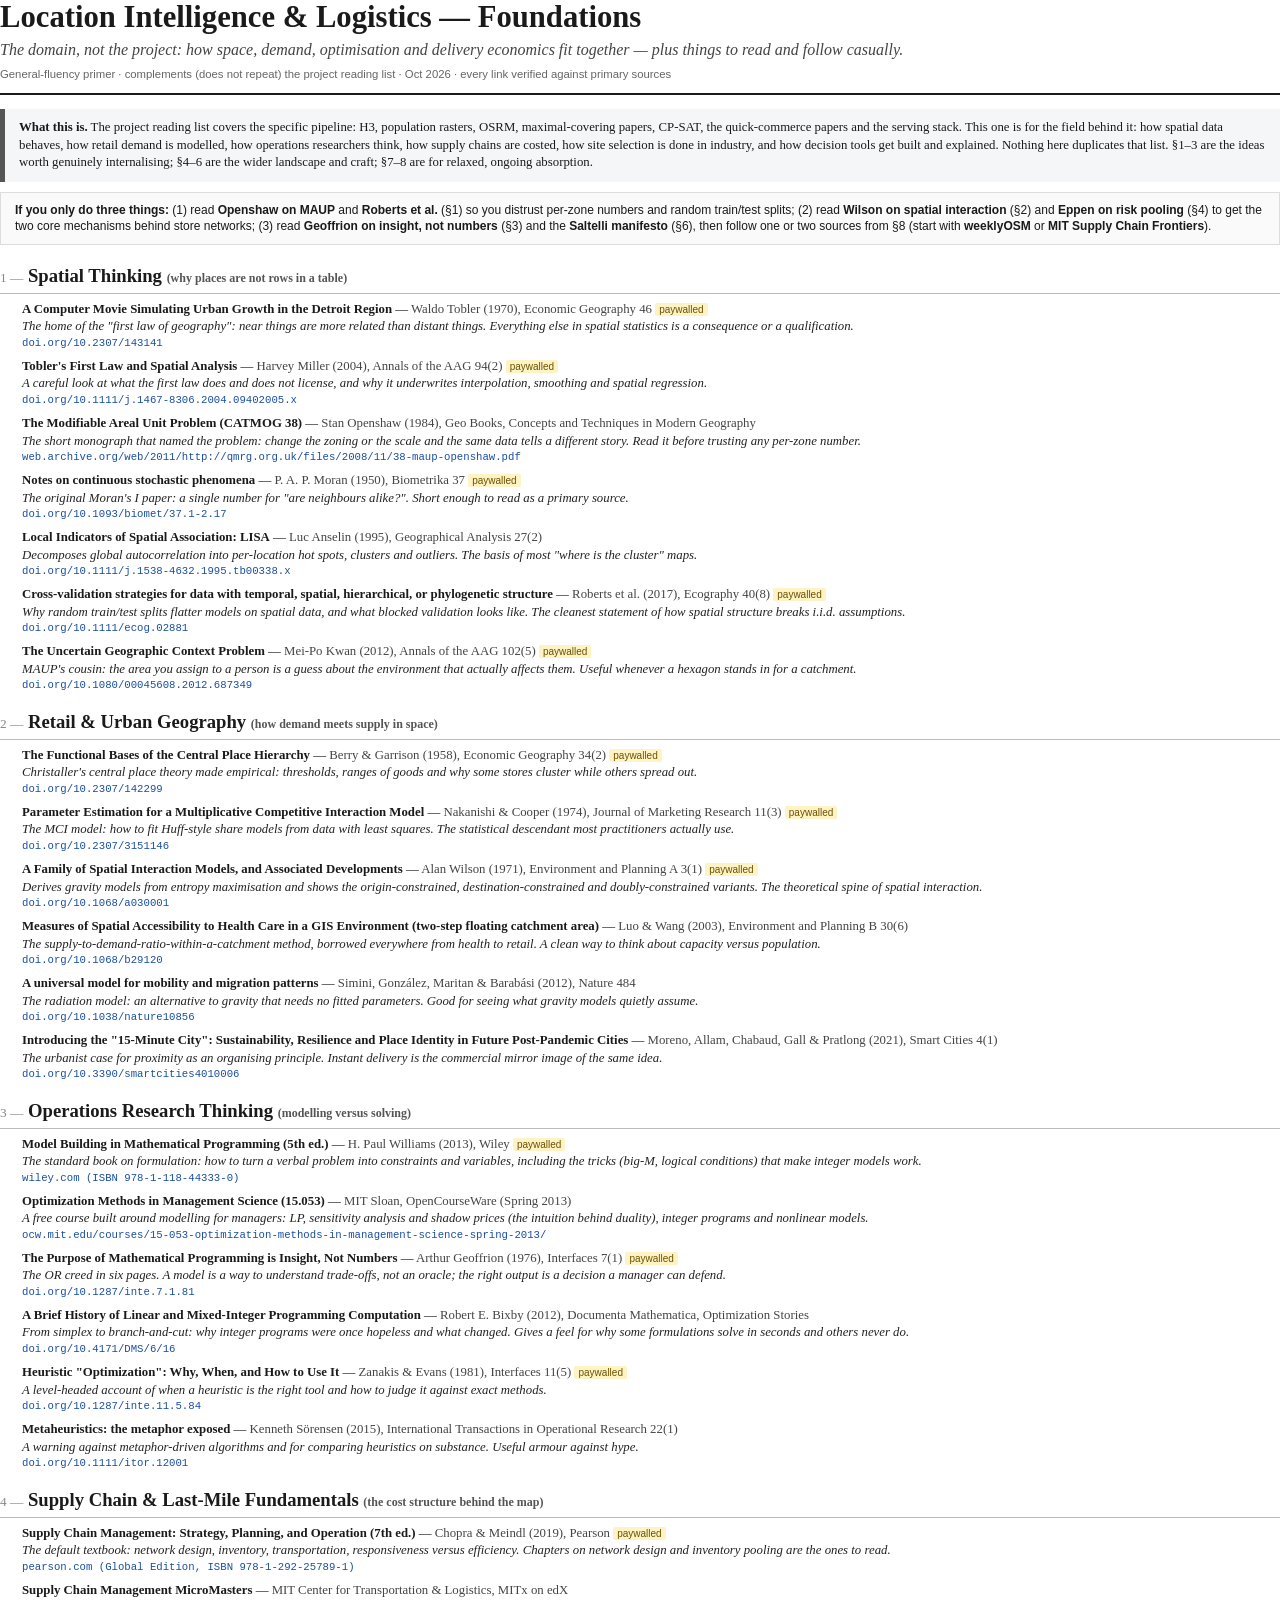
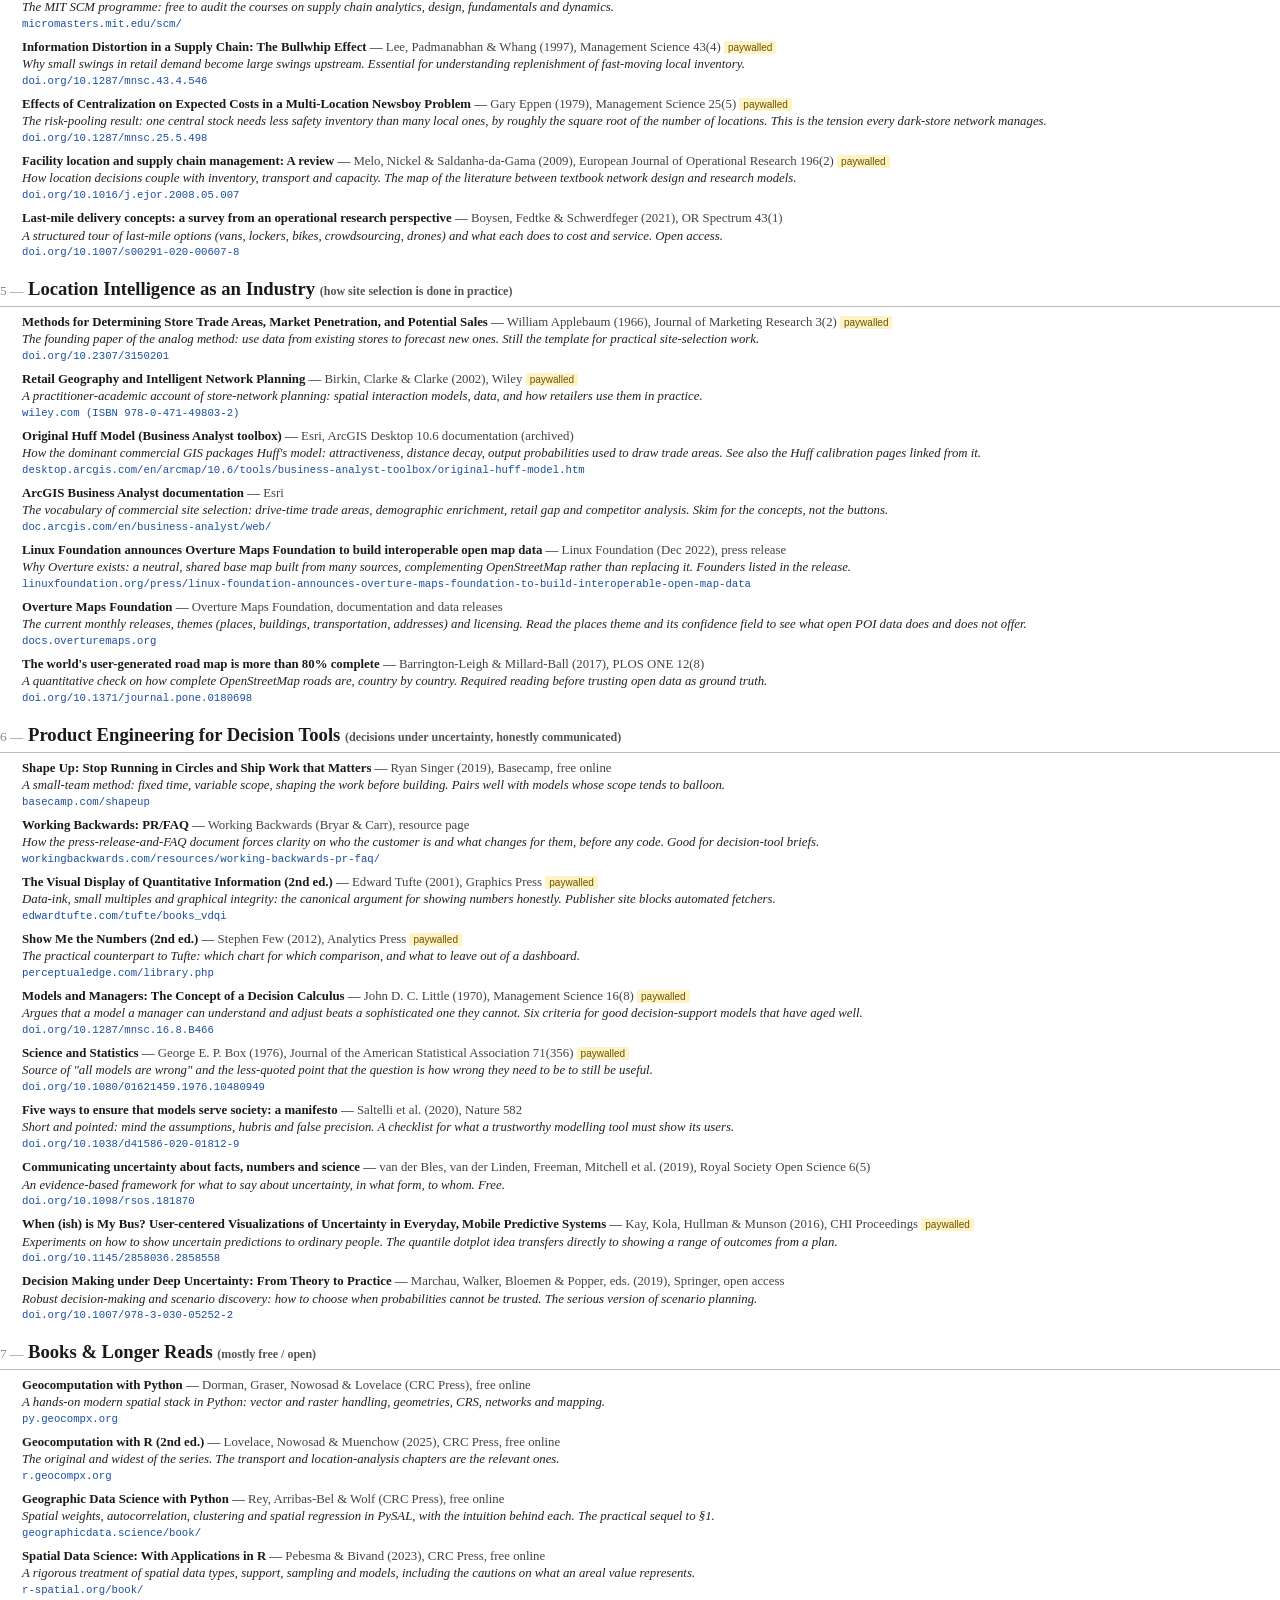
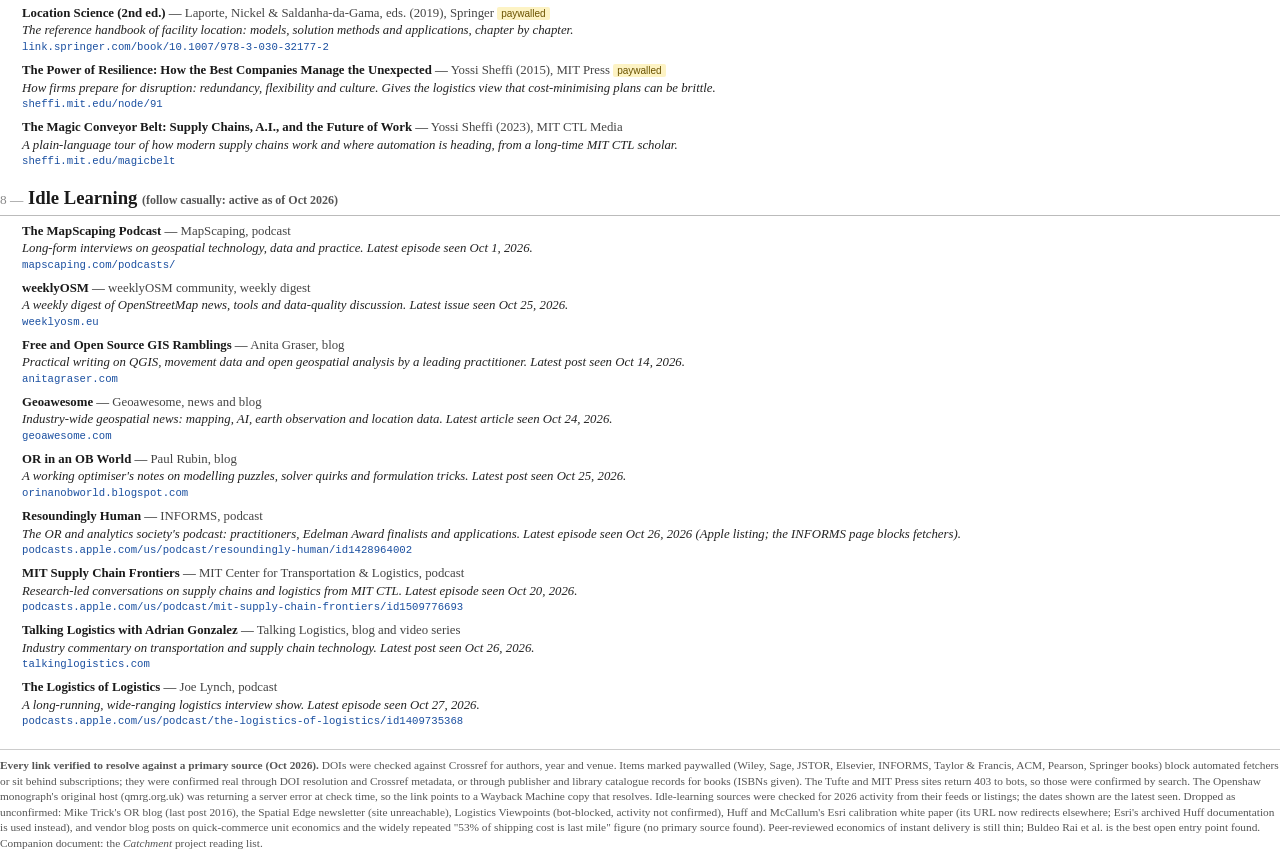
<file: docs/reference/src/foundations_location_intelligence.html>
<!doctype html>
<html lang="en">
<head>
<meta charset="utf-8">
<title>Location Intelligence &amp; Logistics — Foundations</title>
<style>
  @page { size: A4; margin: 14mm 17mm 14mm 17mm; }
  body { font-family: Georgia, "Times New Roman", serif; color: #1a1a1a; font-size: 9.6pt; line-height: 1.38; margin: 0; }
  h1 { font-size: 23pt; margin: 0 0 4px; line-height: 1.15; }
  .subtitle { font-style: italic; color: #444; font-size: 12pt; margin: 0 0 6px; }
  .meta { font-family: -apple-system, Helvetica, Arial, sans-serif; color: #666; font-size: 8.5pt; margin: 0 0 10px; padding-bottom: 10px; border-bottom: 2.5px solid #1a1a1a; }
  .callout { background: #f5f6f8; border-left: 5px solid #555; padding: 10px 14px; margin: 14px 0 10px; }
  .path { font-family: -apple-system, Helvetica, Arial, sans-serif; font-size: 9pt; border: 1px solid #ddd; background: #fafafa; padding: 9px 14px; margin: 0 0 18px; }
  h2 { font-size: 14pt; margin: 16px 0 7px; padding-bottom: 4px; border-bottom: 1px solid #bbb; break-after: avoid; }
  h2 .num { color: #888; font-size: 10pt; font-weight: normal; }
  h2 .gloss { font-size: 9pt; color: #555; }
  .item { margin: 0 0 7px 22px; break-inside: avoid; }
  .item .t { font-weight: bold; }
  .item .by { color: #444; }
  .item .why { font-style: italic; color: #222; display: block; }
  .item .url { font-family: Menlo, Consolas, monospace; font-size: 8pt; color: #1a4fa0; display: block; }
  .tag { font-family: -apple-system, Helvetica, Arial, sans-serif; font-size: 7.5pt; background: #fdf3c4; color: #6b5300; padding: 1px 4px; border-radius: 2px; }
  .notes p { margin: 0 0 8px 22px; }
  .footer { margin-top: 20px; padding-top: 8px; border-top: 1px solid #ccc; font-size: 8.5pt; color: #555; }
</style>
</head>

<body>
<h1>Location Intelligence &amp; Logistics — Foundations</h1>
<p class="subtitle">The domain, not the project: how space, demand, optimisation and delivery economics fit together — plus things to read and follow casually.</p>
<p class="meta">General-fluency primer · complements (does not repeat) the project reading list · Oct 2026 · every link verified against primary sources</p>

<div class="callout"><b>What this is.</b> The project reading list covers the specific pipeline: H3, population rasters, OSRM, maximal-covering papers, CP-SAT, the quick-commerce papers and the serving stack. This one is for the field behind it: how spatial data behaves, how retail demand is modelled, how operations researchers think, how supply chains are costed, how site selection is done in industry, and how decision tools get built and explained. Nothing here duplicates that list. §1–3 are the ideas worth genuinely internalising; §4–6 are the wider landscape and craft; §7–8 are for relaxed, ongoing absorption.</div>
<div class="path"><b>If you only do three things:</b> (1) read <b>Openshaw on MAUP</b> and <b>Roberts et al.</b> (§1) so you distrust per-zone numbers and random train/test splits; (2) read <b>Wilson on spatial interaction</b> (§2) and <b>Eppen on risk pooling</b> (§4) to get the two core mechanisms behind store networks; (3) read <b>Geoffrion on insight, not numbers</b> (§3) and the <b>Saltelli manifesto</b> (§6), then follow one or two sources from §8 (start with <b>weeklyOSM</b> or <b>MIT Supply Chain Frontiers</b>).</div>

<h2><span class="num">1 —</span> Spatial Thinking <span class="gloss">(why places are not rows in a table)</span></h2>
<div class="item">
  <span class="t">A Computer Movie Simulating Urban Growth in the Detroit Region</span> — <span class="by">Waldo Tobler (1970), Economic Geography 46</span> <span class="tag">paywalled</span>
  <span class="why">The home of the "first law of geography": near things are more related than distant things. Everything else in spatial statistics is a consequence or a qualification.</span>
  <span class="url">doi.org/10.2307/143141</span>
</div>
<div class="item">
  <span class="t">Tobler's First Law and Spatial Analysis</span> — <span class="by">Harvey Miller (2004), Annals of the AAG 94(2)</span> <span class="tag">paywalled</span>
  <span class="why">A careful look at what the first law does and does not license, and why it underwrites interpolation, smoothing and spatial regression.</span>
  <span class="url">doi.org/10.1111/j.1467-8306.2004.09402005.x</span>
</div>
<div class="item">
  <span class="t">The Modifiable Areal Unit Problem (CATMOG 38)</span> — <span class="by">Stan Openshaw (1984), Geo Books, Concepts and Techniques in Modern Geography</span>
  <span class="why">The short monograph that named the problem: change the zoning or the scale and the same data tells a different story. Read it before trusting any per-zone number.</span>
  <span class="url">web.archive.org/web/2011/http://qmrg.org.uk/files/2008/11/38-maup-openshaw.pdf</span>
</div>
<div class="item">
  <span class="t">Notes on continuous stochastic phenomena</span> — <span class="by">P. A. P. Moran (1950), Biometrika 37</span> <span class="tag">paywalled</span>
  <span class="why">The original Moran's I paper: a single number for "are neighbours alike?". Short enough to read as a primary source.</span>
  <span class="url">doi.org/10.1093/biomet/37.1-2.17</span>
</div>
<div class="item">
  <span class="t">Local Indicators of Spatial Association: LISA</span> — <span class="by">Luc Anselin (1995), Geographical Analysis 27(2)</span>
  <span class="why">Decomposes global autocorrelation into per-location hot spots, clusters and outliers. The basis of most "where is the cluster" maps.</span>
  <span class="url">doi.org/10.1111/j.1538-4632.1995.tb00338.x</span>
</div>
<div class="item">
  <span class="t">Cross-validation strategies for data with temporal, spatial, hierarchical, or phylogenetic structure</span> — <span class="by">Roberts et al. (2017), Ecography 40(8)</span> <span class="tag">paywalled</span>
  <span class="why">Why random train/test splits flatter models on spatial data, and what blocked validation looks like. The cleanest statement of how spatial structure breaks i.i.d. assumptions.</span>
  <span class="url">doi.org/10.1111/ecog.02881</span>
</div>
<div class="item">
  <span class="t">The Uncertain Geographic Context Problem</span> — <span class="by">Mei-Po Kwan (2012), Annals of the AAG 102(5)</span> <span class="tag">paywalled</span>
  <span class="why">MAUP's cousin: the area you assign to a person is a guess about the environment that actually affects them. Useful whenever a hexagon stands in for a catchment.</span>
  <span class="url">doi.org/10.1080/00045608.2012.687349</span>
</div>
<h2><span class="num">2 —</span> Retail &amp; Urban Geography <span class="gloss">(how demand meets supply in space)</span></h2>
<div class="item">
  <span class="t">The Functional Bases of the Central Place Hierarchy</span> — <span class="by">Berry &amp; Garrison (1958), Economic Geography 34(2)</span> <span class="tag">paywalled</span>
  <span class="why">Christaller's central place theory made empirical: thresholds, ranges of goods and why some stores cluster while others spread out.</span>
  <span class="url">doi.org/10.2307/142299</span>
</div>
<div class="item">
  <span class="t">Parameter Estimation for a Multiplicative Competitive Interaction Model</span> — <span class="by">Nakanishi &amp; Cooper (1974), Journal of Marketing Research 11(3)</span> <span class="tag">paywalled</span>
  <span class="why">The MCI model: how to fit Huff-style share models from data with least squares. The statistical descendant most practitioners actually use.</span>
  <span class="url">doi.org/10.2307/3151146</span>
</div>
<div class="item">
  <span class="t">A Family of Spatial Interaction Models, and Associated Developments</span> — <span class="by">Alan Wilson (1971), Environment and Planning A 3(1)</span> <span class="tag">paywalled</span>
  <span class="why">Derives gravity models from entropy maximisation and shows the origin-constrained, destination-constrained and doubly-constrained variants. The theoretical spine of spatial interaction.</span>
  <span class="url">doi.org/10.1068/a030001</span>
</div>
<div class="item">
  <span class="t">Measures of Spatial Accessibility to Health Care in a GIS Environment (two-step floating catchment area)</span> — <span class="by">Luo &amp; Wang (2003), Environment and Planning B 30(6)</span>
  <span class="why">The supply-to-demand-ratio-within-a-catchment method, borrowed everywhere from health to retail. A clean way to think about capacity versus population.</span>
  <span class="url">doi.org/10.1068/b29120</span>
</div>
<div class="item">
  <span class="t">A universal model for mobility and migration patterns</span> — <span class="by">Simini, González, Maritan &amp; Barabási (2012), Nature 484</span>
  <span class="why">The radiation model: an alternative to gravity that needs no fitted parameters. Good for seeing what gravity models quietly assume.</span>
  <span class="url">doi.org/10.1038/nature10856</span>
</div>
<div class="item">
  <span class="t">Introducing the "15-Minute City": Sustainability, Resilience and Place Identity in Future Post-Pandemic Cities</span> — <span class="by">Moreno, Allam, Chabaud, Gall &amp; Pratlong (2021), Smart Cities 4(1)</span>
  <span class="why">The urbanist case for proximity as an organising principle. Instant delivery is the commercial mirror image of the same idea.</span>
  <span class="url">doi.org/10.3390/smartcities4010006</span>
</div>
<h2><span class="num">3 —</span> Operations Research Thinking <span class="gloss">(modelling versus solving)</span></h2>
<div class="item">
  <span class="t">Model Building in Mathematical Programming (5th ed.)</span> — <span class="by">H. Paul Williams (2013), Wiley</span> <span class="tag">paywalled</span>
  <span class="why">The standard book on formulation: how to turn a verbal problem into constraints and variables, including the tricks (big-M, logical conditions) that make integer models work.</span>
  <span class="url">wiley.com (ISBN 978-1-118-44333-0)</span>
</div>
<div class="item">
  <span class="t">Optimization Methods in Management Science (15.053)</span> — <span class="by">MIT Sloan, OpenCourseWare (Spring 2013)</span>
  <span class="why">A free course built around modelling for managers: LP, sensitivity analysis and shadow prices (the intuition behind duality), integer programs and nonlinear models.</span>
  <span class="url">ocw.mit.edu/courses/15-053-optimization-methods-in-management-science-spring-2013/</span>
</div>
<div class="item">
  <span class="t">The Purpose of Mathematical Programming is Insight, Not Numbers</span> — <span class="by">Arthur Geoffrion (1976), Interfaces 7(1)</span> <span class="tag">paywalled</span>
  <span class="why">The OR creed in six pages. A model is a way to understand trade-offs, not an oracle; the right output is a decision a manager can defend.</span>
  <span class="url">doi.org/10.1287/inte.7.1.81</span>
</div>
<div class="item">
  <span class="t">A Brief History of Linear and Mixed-Integer Programming Computation</span> — <span class="by">Robert E. Bixby (2012), Documenta Mathematica, Optimization Stories</span>
  <span class="why">From simplex to branch-and-cut: why integer programs were once hopeless and what changed. Gives a feel for why some formulations solve in seconds and others never do.</span>
  <span class="url">doi.org/10.4171/DMS/6/16</span>
</div>
<div class="item">
  <span class="t">Heuristic "Optimization": Why, When, and How to Use It</span> — <span class="by">Zanakis &amp; Evans (1981), Interfaces 11(5)</span> <span class="tag">paywalled</span>
  <span class="why">A level-headed account of when a heuristic is the right tool and how to judge it against exact methods.</span>
  <span class="url">doi.org/10.1287/inte.11.5.84</span>
</div>
<div class="item">
  <span class="t">Metaheuristics: the metaphor exposed</span> — <span class="by">Kenneth Sörensen (2015), International Transactions in Operational Research 22(1)</span>
  <span class="why">A warning against metaphor-driven algorithms and for comparing heuristics on substance. Useful armour against hype.</span>
  <span class="url">doi.org/10.1111/itor.12001</span>
</div>
<h2><span class="num">4 —</span> Supply Chain &amp; Last-Mile Fundamentals <span class="gloss">(the cost structure behind the map)</span></h2>
<div class="item">
  <span class="t">Supply Chain Management: Strategy, Planning, and Operation (7th ed.)</span> — <span class="by">Chopra &amp; Meindl (2019), Pearson</span> <span class="tag">paywalled</span>
  <span class="why">The default textbook: network design, inventory, transportation, responsiveness versus efficiency. Chapters on network design and inventory pooling are the ones to read.</span>
  <span class="url">pearson.com (Global Edition, ISBN 978-1-292-25789-1)</span>
</div>
<div class="item">
  <span class="t">Supply Chain Management MicroMasters</span> — <span class="by">MIT Center for Transportation &amp; Logistics, MITx on edX</span>
  <span class="why">The MIT SCM programme: free to audit the courses on supply chain analytics, design, fundamentals and dynamics.</span>
  <span class="url">micromasters.mit.edu/scm/</span>
</div>
<div class="item">
  <span class="t">Information Distortion in a Supply Chain: The Bullwhip Effect</span> — <span class="by">Lee, Padmanabhan &amp; Whang (1997), Management Science 43(4)</span> <span class="tag">paywalled</span>
  <span class="why">Why small swings in retail demand become large swings upstream. Essential for understanding replenishment of fast-moving local inventory.</span>
  <span class="url">doi.org/10.1287/mnsc.43.4.546</span>
</div>
<div class="item">
  <span class="t">Effects of Centralization on Expected Costs in a Multi-Location Newsboy Problem</span> — <span class="by">Gary Eppen (1979), Management Science 25(5)</span> <span class="tag">paywalled</span>
  <span class="why">The risk-pooling result: one central stock needs less safety inventory than many local ones, by roughly the square root of the number of locations. This is the tension every dark-store network manages.</span>
  <span class="url">doi.org/10.1287/mnsc.25.5.498</span>
</div>
<div class="item">
  <span class="t">Facility location and supply chain management: A review</span> — <span class="by">Melo, Nickel &amp; Saldanha-da-Gama (2009), European Journal of Operational Research 196(2)</span> <span class="tag">paywalled</span>
  <span class="why">How location decisions couple with inventory, transport and capacity. The map of the literature between textbook network design and research models.</span>
  <span class="url">doi.org/10.1016/j.ejor.2008.05.007</span>
</div>
<div class="item">
  <span class="t">Last-mile delivery concepts: a survey from an operational research perspective</span> — <span class="by">Boysen, Fedtke &amp; Schwerdfeger (2021), OR Spectrum 43(1)</span>
  <span class="why">A structured tour of last-mile options (vans, lockers, bikes, crowdsourcing, drones) and what each does to cost and service. Open access.</span>
  <span class="url">doi.org/10.1007/s00291-020-00607-8</span>
</div>
<h2><span class="num">5 —</span> Location Intelligence as an Industry <span class="gloss">(how site selection is done in practice)</span></h2>
<div class="item">
  <span class="t">Methods for Determining Store Trade Areas, Market Penetration, and Potential Sales</span> — <span class="by">William Applebaum (1966), Journal of Marketing Research 3(2)</span> <span class="tag">paywalled</span>
  <span class="why">The founding paper of the analog method: use data from existing stores to forecast new ones. Still the template for practical site-selection work.</span>
  <span class="url">doi.org/10.2307/3150201</span>
</div>
<div class="item">
  <span class="t">Retail Geography and Intelligent Network Planning</span> — <span class="by">Birkin, Clarke &amp; Clarke (2002), Wiley</span> <span class="tag">paywalled</span>
  <span class="why">A practitioner-academic account of store-network planning: spatial interaction models, data, and how retailers use them in practice.</span>
  <span class="url">wiley.com (ISBN 978-0-471-49803-2)</span>
</div>
<div class="item">
  <span class="t">Original Huff Model (Business Analyst toolbox)</span> — <span class="by">Esri, ArcGIS Desktop 10.6 documentation (archived)</span>
  <span class="why">How the dominant commercial GIS packages Huff's model: attractiveness, distance decay, output probabilities used to draw trade areas. See also the Huff calibration pages linked from it.</span>
  <span class="url">desktop.arcgis.com/en/arcmap/10.6/tools/business-analyst-toolbox/original-huff-model.htm</span>
</div>
<div class="item">
  <span class="t">ArcGIS Business Analyst documentation</span> — <span class="by">Esri</span>
  <span class="why">The vocabulary of commercial site selection: drive-time trade areas, demographic enrichment, retail gap and competitor analysis. Skim for the concepts, not the buttons.</span>
  <span class="url">doc.arcgis.com/en/business-analyst/web/</span>
</div>
<div class="item">
  <span class="t">Linux Foundation announces Overture Maps Foundation to build interoperable open map data</span> — <span class="by">Linux Foundation (Dec 2022), press release</span>
  <span class="why">Why Overture exists: a neutral, shared base map built from many sources, complementing OpenStreetMap rather than replacing it. Founders listed in the release.</span>
  <span class="url">linuxfoundation.org/press/linux-foundation-announces-overture-maps-foundation-to-build-interoperable-open-map-data</span>
</div>
<div class="item">
  <span class="t">Overture Maps Foundation</span> — <span class="by">Overture Maps Foundation, documentation and data releases</span>
  <span class="why">The current monthly releases, themes (places, buildings, transportation, addresses) and licensing. Read the places theme and its confidence field to see what open POI data does and does not offer.</span>
  <span class="url">docs.overturemaps.org</span>
</div>
<div class="item">
  <span class="t">The world's user-generated road map is more than 80% complete</span> — <span class="by">Barrington-Leigh &amp; Millard-Ball (2017), PLOS ONE 12(8)</span>
  <span class="why">A quantitative check on how complete OpenStreetMap roads are, country by country. Required reading before trusting open data as ground truth.</span>
  <span class="url">doi.org/10.1371/journal.pone.0180698</span>
</div>
<h2><span class="num">6 —</span> Product Engineering for Decision Tools <span class="gloss">(decisions under uncertainty, honestly communicated)</span></h2>
<div class="item">
  <span class="t">Shape Up: Stop Running in Circles and Ship Work that Matters</span> — <span class="by">Ryan Singer (2019), Basecamp, free online</span>
  <span class="why">A small-team method: fixed time, variable scope, shaping the work before building. Pairs well with models whose scope tends to balloon.</span>
  <span class="url">basecamp.com/shapeup</span>
</div>
<div class="item">
  <span class="t">Working Backwards: PR/FAQ</span> — <span class="by">Working Backwards (Bryar &amp; Carr), resource page</span>
  <span class="why">How the press-release-and-FAQ document forces clarity on who the customer is and what changes for them, before any code. Good for decision-tool briefs.</span>
  <span class="url">workingbackwards.com/resources/working-backwards-pr-faq/</span>
</div>
<div class="item">
  <span class="t">The Visual Display of Quantitative Information (2nd ed.)</span> — <span class="by">Edward Tufte (2001), Graphics Press</span> <span class="tag">paywalled</span>
  <span class="why">Data-ink, small multiples and graphical integrity: the canonical argument for showing numbers honestly. Publisher site blocks automated fetchers.</span>
  <span class="url">edwardtufte.com/tufte/books_vdqi</span>
</div>
<div class="item">
  <span class="t">Show Me the Numbers (2nd ed.)</span> — <span class="by">Stephen Few (2012), Analytics Press</span> <span class="tag">paywalled</span>
  <span class="why">The practical counterpart to Tufte: which chart for which comparison, and what to leave out of a dashboard.</span>
  <span class="url">perceptualedge.com/library.php</span>
</div>
<div class="item">
  <span class="t">Models and Managers: The Concept of a Decision Calculus</span> — <span class="by">John D. C. Little (1970), Management Science 16(8)</span> <span class="tag">paywalled</span>
  <span class="why">Argues that a model a manager can understand and adjust beats a sophisticated one they cannot. Six criteria for good decision-support models that have aged well.</span>
  <span class="url">doi.org/10.1287/mnsc.16.8.B466</span>
</div>
<div class="item">
  <span class="t">Science and Statistics</span> — <span class="by">George E. P. Box (1976), Journal of the American Statistical Association 71(356)</span> <span class="tag">paywalled</span>
  <span class="why">Source of "all models are wrong" and the less-quoted point that the question is how wrong they need to be to still be useful.</span>
  <span class="url">doi.org/10.1080/01621459.1976.10480949</span>
</div>
<div class="item">
  <span class="t">Five ways to ensure that models serve society: a manifesto</span> — <span class="by">Saltelli et al. (2020), Nature 582</span>
  <span class="why">Short and pointed: mind the assumptions, hubris and false precision. A checklist for what a trustworthy modelling tool must show its users.</span>
  <span class="url">doi.org/10.1038/d41586-020-01812-9</span>
</div>
<div class="item">
  <span class="t">Communicating uncertainty about facts, numbers and science</span> — <span class="by">van der Bles, van der Linden, Freeman, Mitchell et al. (2019), Royal Society Open Science 6(5)</span>
  <span class="why">An evidence-based framework for what to say about uncertainty, in what form, to whom. Free.</span>
  <span class="url">doi.org/10.1098/rsos.181870</span>
</div>
<div class="item">
  <span class="t">When (ish) is My Bus? User-centered Visualizations of Uncertainty in Everyday, Mobile Predictive Systems</span> — <span class="by">Kay, Kola, Hullman &amp; Munson (2016), CHI Proceedings</span> <span class="tag">paywalled</span>
  <span class="why">Experiments on how to show uncertain predictions to ordinary people. The quantile dotplot idea transfers directly to showing a range of outcomes from a plan.</span>
  <span class="url">doi.org/10.1145/2858036.2858558</span>
</div>
<div class="item">
  <span class="t">Decision Making under Deep Uncertainty: From Theory to Practice</span> — <span class="by">Marchau, Walker, Bloemen &amp; Popper, eds. (2019), Springer, open access</span>
  <span class="why">Robust decision-making and scenario discovery: how to choose when probabilities cannot be trusted. The serious version of scenario planning.</span>
  <span class="url">doi.org/10.1007/978-3-030-05252-2</span>
</div>
<h2><span class="num">7 —</span> Books &amp; Longer Reads <span class="gloss">(mostly free / open)</span></h2>
<div class="item">
  <span class="t">Geocomputation with Python</span> — <span class="by">Dorman, Graser, Nowosad &amp; Lovelace (CRC Press), free online</span>
  <span class="why">A hands-on modern spatial stack in Python: vector and raster handling, geometries, CRS, networks and mapping.</span>
  <span class="url">py.geocompx.org</span>
</div>
<div class="item">
  <span class="t">Geocomputation with R (2nd ed.)</span> — <span class="by">Lovelace, Nowosad &amp; Muenchow (2025), CRC Press, free online</span>
  <span class="why">The original and widest of the series. The transport and location-analysis chapters are the relevant ones.</span>
  <span class="url">r.geocompx.org</span>
</div>
<div class="item">
  <span class="t">Geographic Data Science with Python</span> — <span class="by">Rey, Arribas-Bel &amp; Wolf (CRC Press), free online</span>
  <span class="why">Spatial weights, autocorrelation, clustering and spatial regression in PySAL, with the intuition behind each. The practical sequel to §1.</span>
  <span class="url">geographicdata.science/book/</span>
</div>
<div class="item">
  <span class="t">Spatial Data Science: With Applications in R</span> — <span class="by">Pebesma &amp; Bivand (2023), CRC Press, free online</span>
  <span class="why">A rigorous treatment of spatial data types, support, sampling and models, including the cautions on what an areal value represents.</span>
  <span class="url">r-spatial.org/book/</span>
</div>
<div class="item">
  <span class="t">Location Science (2nd ed.)</span> — <span class="by">Laporte, Nickel &amp; Saldanha-da-Gama, eds. (2019), Springer</span> <span class="tag">paywalled</span>
  <span class="why">The reference handbook of facility location: models, solution methods and applications, chapter by chapter.</span>
  <span class="url">link.springer.com/book/10.1007/978-3-030-32177-2</span>
</div>
<div class="item">
  <span class="t">The Power of Resilience: How the Best Companies Manage the Unexpected</span> — <span class="by">Yossi Sheffi (2015), MIT Press</span> <span class="tag">paywalled</span>
  <span class="why">How firms prepare for disruption: redundancy, flexibility and culture. Gives the logistics view that cost-minimising plans can be brittle.</span>
  <span class="url">sheffi.mit.edu/node/91</span>
</div>
<div class="item">
  <span class="t">The Magic Conveyor Belt: Supply Chains, A.I., and the Future of Work</span> — <span class="by">Yossi Sheffi (2023), MIT CTL Media</span>
  <span class="why">A plain-language tour of how modern supply chains work and where automation is heading, from a long-time MIT CTL scholar.</span>
  <span class="url">sheffi.mit.edu/magicbelt</span>
</div>
<h2><span class="num">8 —</span> Idle Learning <span class="gloss">(follow casually: active as of Oct 2026)</span></h2>
<div class="item">
  <span class="t">The MapScaping Podcast</span> — <span class="by">MapScaping, podcast</span>
  <span class="why">Long-form interviews on geospatial technology, data and practice. Latest episode seen Oct 1, 2026.</span>
  <span class="url">mapscaping.com/podcasts/</span>
</div>
<div class="item">
  <span class="t">weeklyOSM</span> — <span class="by">weeklyOSM community, weekly digest</span>
  <span class="why">A weekly digest of OpenStreetMap news, tools and data-quality discussion. Latest issue seen Oct 25, 2026.</span>
  <span class="url">weeklyosm.eu</span>
</div>
<div class="item">
  <span class="t">Free and Open Source GIS Ramblings</span> — <span class="by">Anita Graser, blog</span>
  <span class="why">Practical writing on QGIS, movement data and open geospatial analysis by a leading practitioner. Latest post seen Oct 14, 2026.</span>
  <span class="url">anitagraser.com</span>
</div>
<div class="item">
  <span class="t">Geoawesome</span> — <span class="by">Geoawesome, news and blog</span>
  <span class="why">Industry-wide geospatial news: mapping, AI, earth observation and location data. Latest article seen Oct 24, 2026.</span>
  <span class="url">geoawesome.com</span>
</div>
<div class="item">
  <span class="t">OR in an OB World</span> — <span class="by">Paul Rubin, blog</span>
  <span class="why">A working optimiser's notes on modelling puzzles, solver quirks and formulation tricks. Latest post seen Oct 25, 2026.</span>
  <span class="url">orinanobworld.blogspot.com</span>
</div>
<div class="item">
  <span class="t">Resoundingly Human</span> — <span class="by">INFORMS, podcast</span>
  <span class="why">The OR and analytics society's podcast: practitioners, Edelman Award finalists and applications. Latest episode seen Oct 26, 2026 (Apple listing; the INFORMS page blocks fetchers).</span>
  <span class="url">podcasts.apple.com/us/podcast/resoundingly-human/id1428964002</span>
</div>
<div class="item">
  <span class="t">MIT Supply Chain Frontiers</span> — <span class="by">MIT Center for Transportation &amp; Logistics, podcast</span>
  <span class="why">Research-led conversations on supply chains and logistics from MIT CTL. Latest episode seen Oct 20, 2026.</span>
  <span class="url">podcasts.apple.com/us/podcast/mit-supply-chain-frontiers/id1509776693</span>
</div>
<div class="item">
  <span class="t">Talking Logistics with Adrian Gonzalez</span> — <span class="by">Talking Logistics, blog and video series</span>
  <span class="why">Industry commentary on transportation and supply chain technology. Latest post seen Oct 26, 2026.</span>
  <span class="url">talkinglogistics.com</span>
</div>
<div class="item">
  <span class="t">The Logistics of Logistics</span> — <span class="by">Joe Lynch, podcast</span>
  <span class="why">A long-running, wide-ranging logistics interview show. Latest episode seen Oct 27, 2026.</span>
  <span class="url">podcasts.apple.com/us/podcast/the-logistics-of-logistics/id1409735368</span>
</div>
<p class="footer"><b>Every link verified to resolve against a primary source (Oct 2026).</b> DOIs were checked against Crossref for authors, year and venue. Items marked paywalled (Wiley, Sage, JSTOR, Elsevier, INFORMS, Taylor &amp; Francis, ACM, Pearson, Springer books) block automated fetchers or sit behind subscriptions; they were confirmed real through DOI resolution and Crossref metadata, or through publisher and library catalogue records for books (ISBNs given). The Tufte and MIT Press sites return 403 to bots, so those were confirmed by search. The Openshaw monograph&#39;s original host (qmrg.org.uk) was returning a server error at check time, so the link points to a Wayback Machine copy that resolves. Idle-learning sources were checked for 2026 activity from their feeds or listings; the dates shown are the latest seen. Dropped as unconfirmed: Mike Trick&#39;s OR blog (last post 2016), the Spatial Edge newsletter (site unreachable), Logistics Viewpoints (bot-blocked, activity not confirmed), Huff and McCallum&#39;s Esri calibration white paper (its URL now redirects elsewhere; Esri&#39;s archived Huff documentation is used instead), and vendor blog posts on quick-commerce unit economics and the widely repeated &quot;53% of shipping cost is last mile&quot; figure (no primary source found). Peer-reviewed economics of instant delivery is still thin; Buldeo Rai et al. is the best open entry point found. Companion document: the <i>Catchment</i> project reading list.</p>
</body>
</html>
</file>
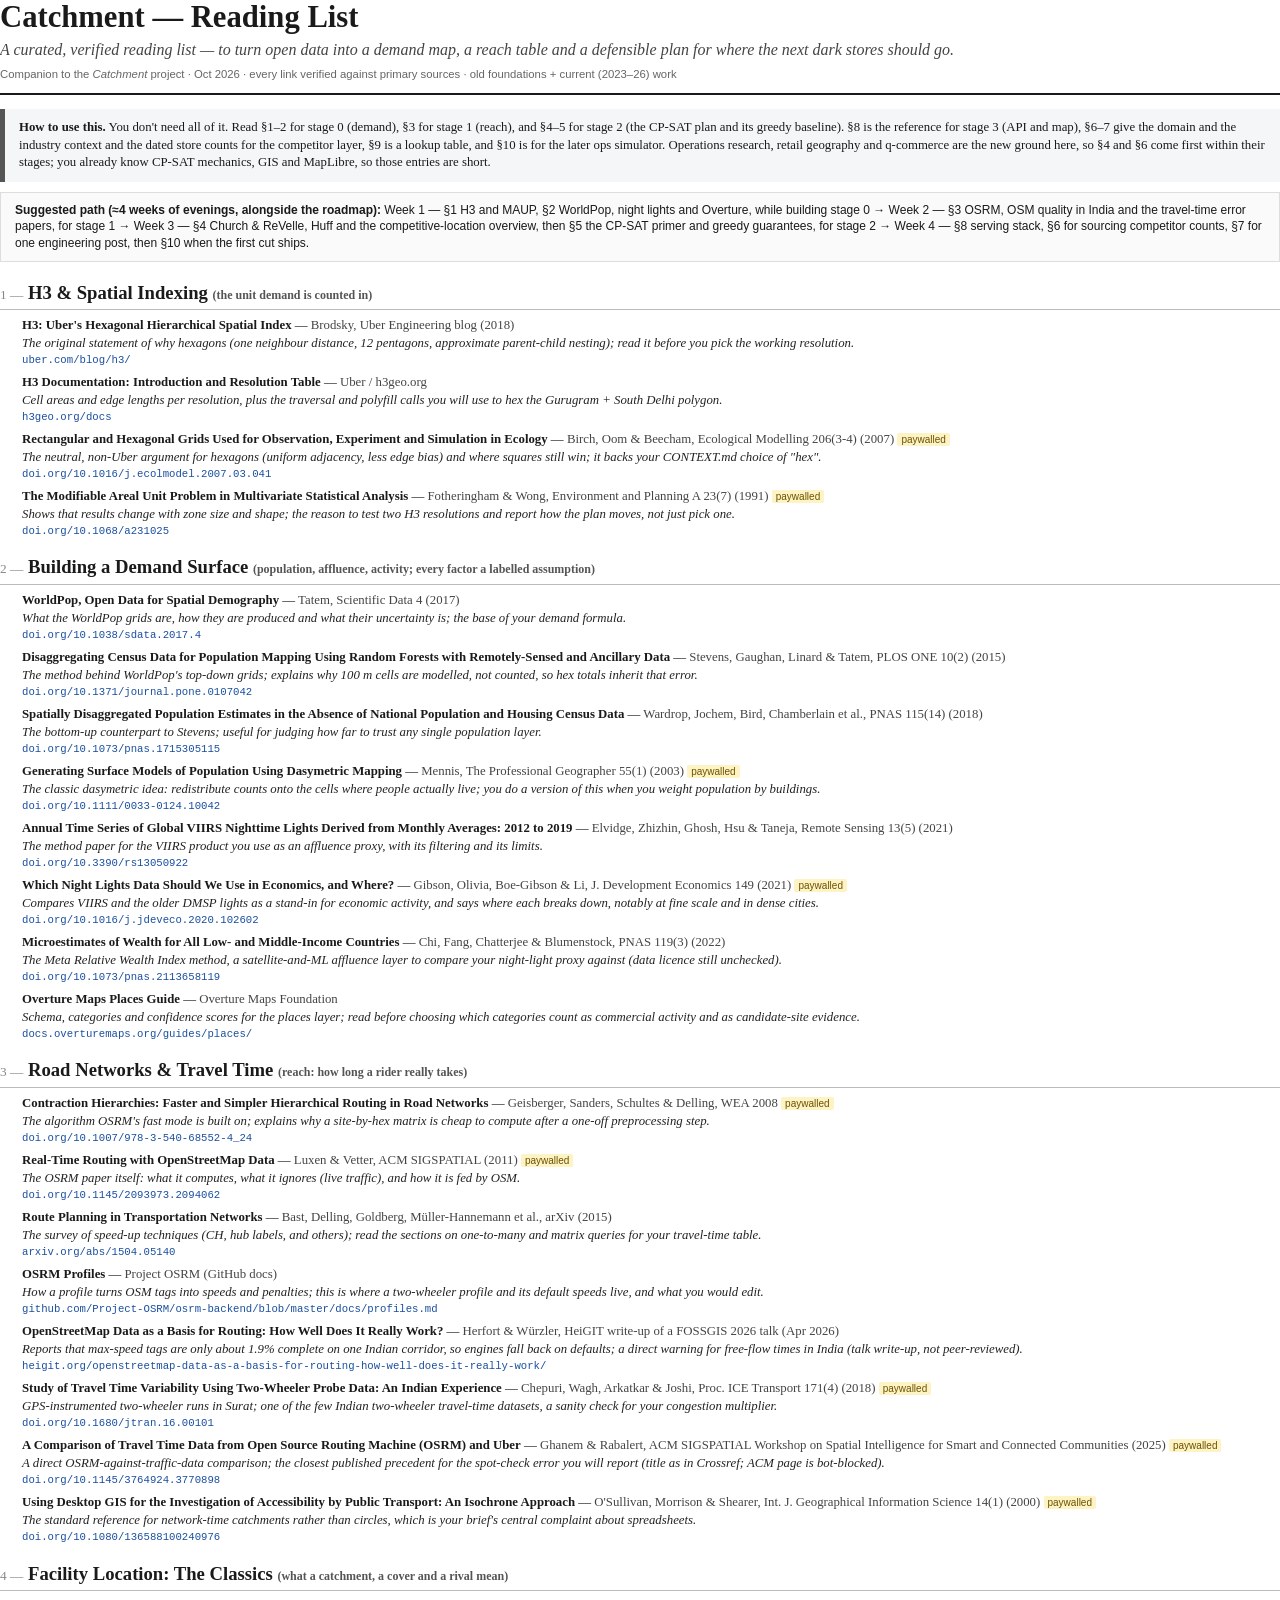
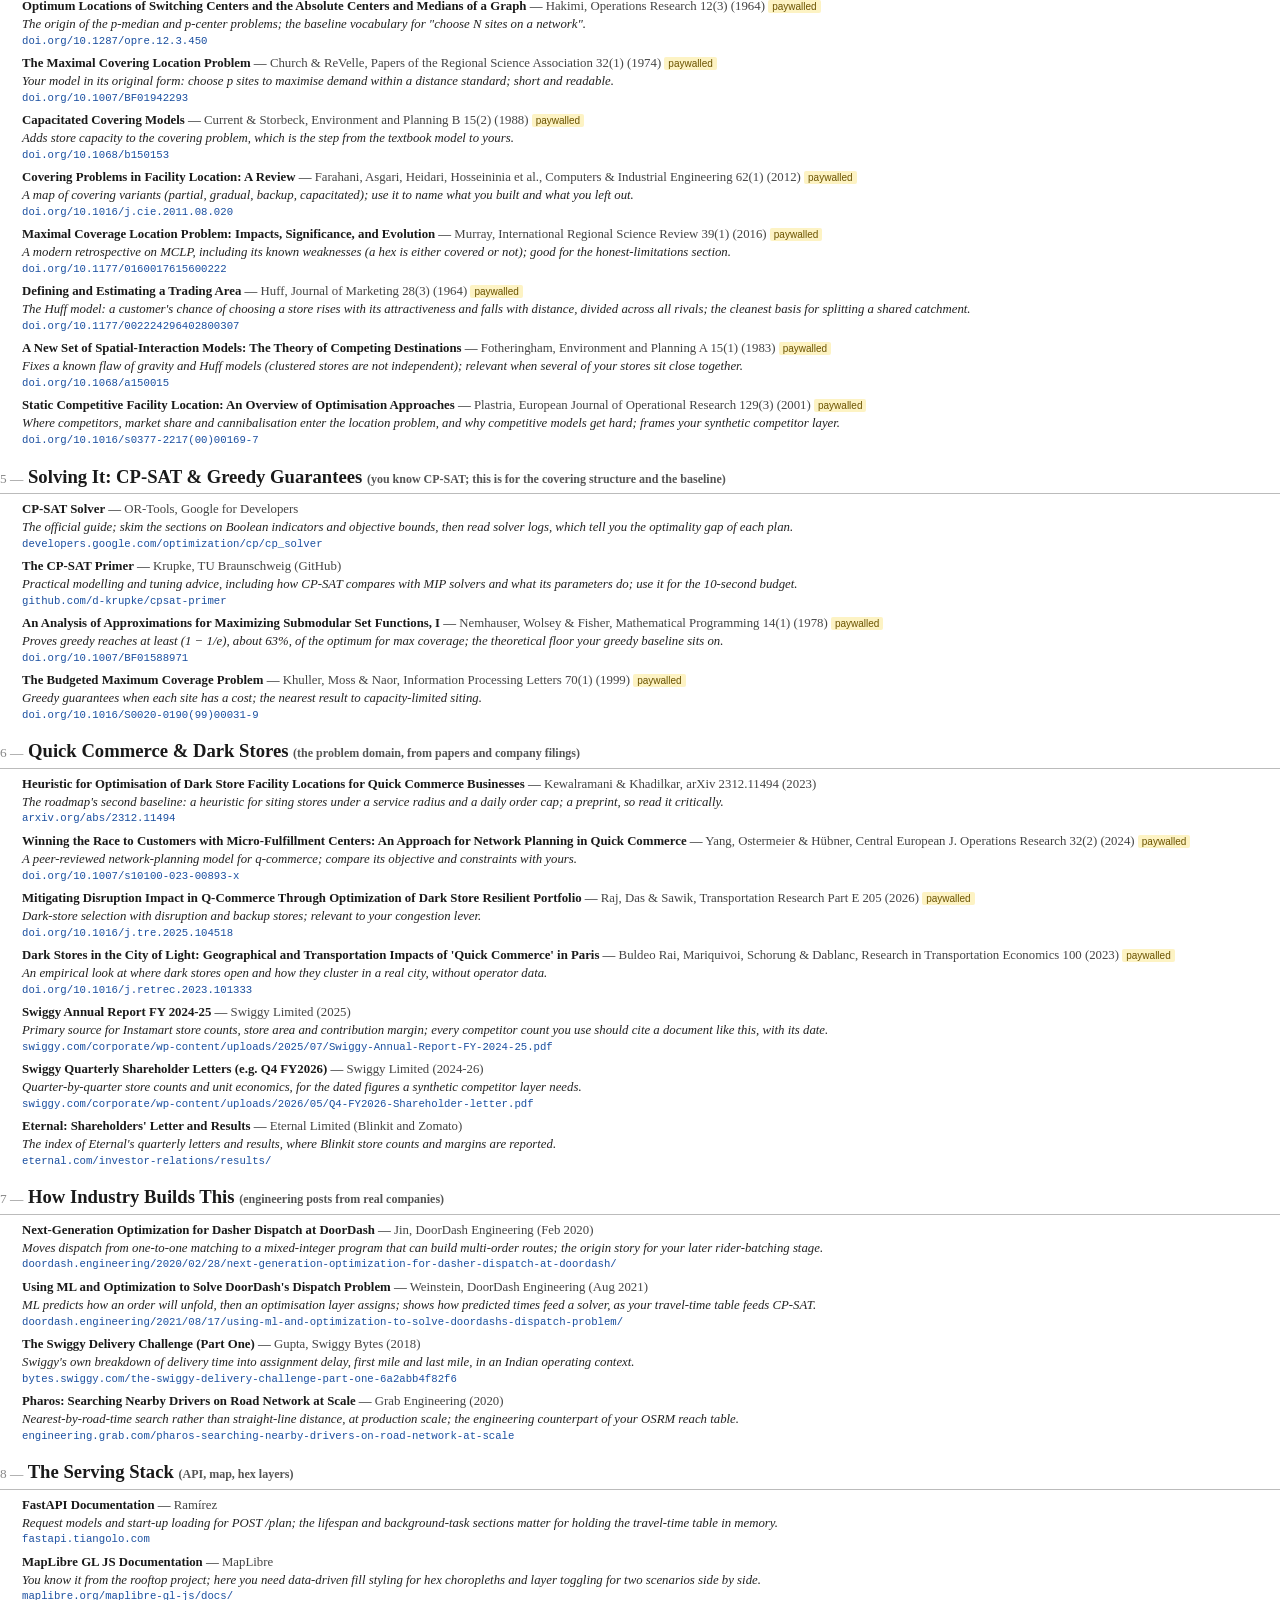
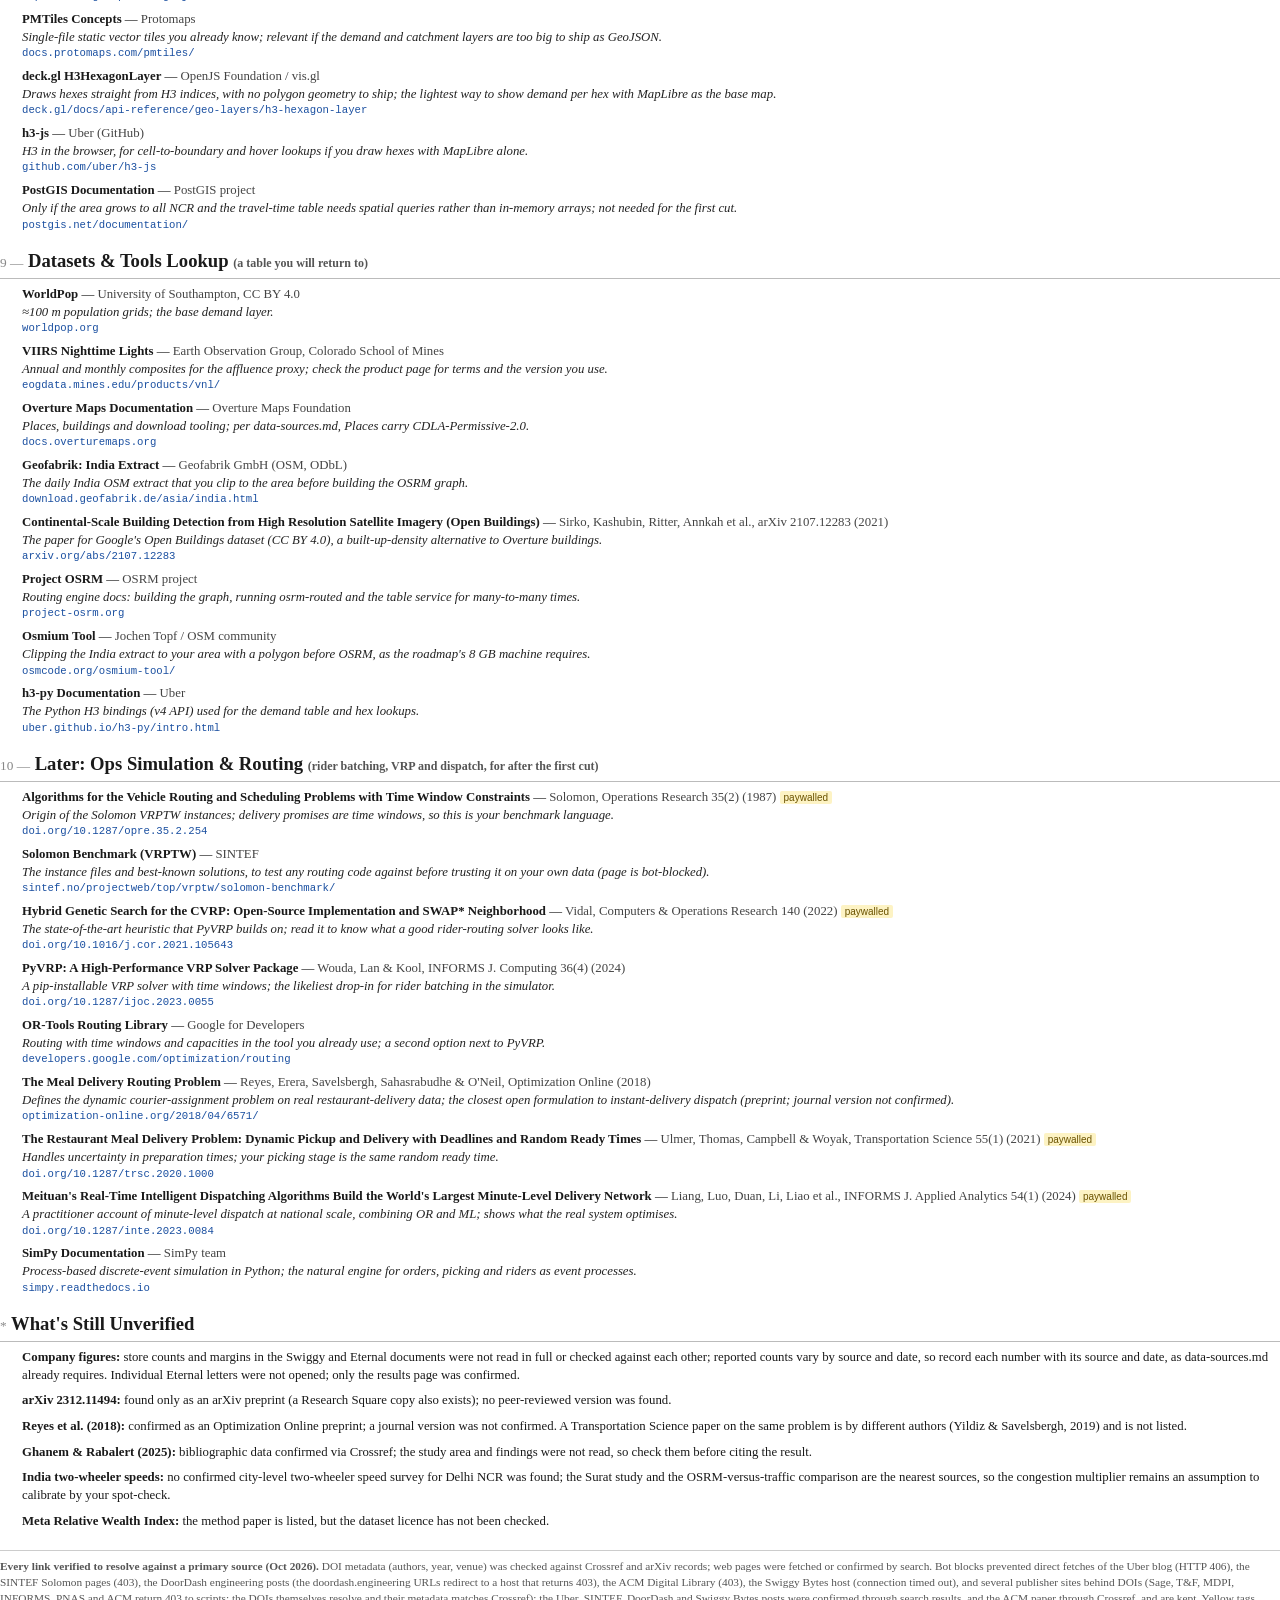
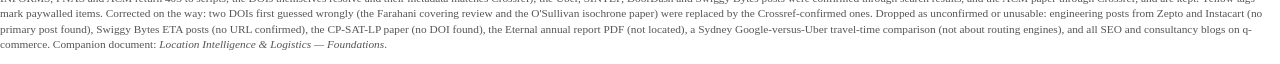
<file: docs/reference/src/resources_catchment.html>
<!doctype html>
<html lang="en">
<head>
<meta charset="utf-8">
<title>Catchment — Reading List</title>
<style>
  @page { size: A4; margin: 14mm 17mm 14mm 17mm; }
  body { font-family: Georgia, "Times New Roman", serif; color: #1a1a1a; font-size: 9.6pt; line-height: 1.38; margin: 0; }
  h1 { font-size: 23pt; margin: 0 0 4px; line-height: 1.15; }
  .subtitle { font-style: italic; color: #444; font-size: 12pt; margin: 0 0 6px; }
  .meta { font-family: -apple-system, Helvetica, Arial, sans-serif; color: #666; font-size: 8.5pt; margin: 0 0 10px; padding-bottom: 10px; border-bottom: 2.5px solid #1a1a1a; }
  .callout { background: #f5f6f8; border-left: 5px solid #555; padding: 10px 14px; margin: 14px 0 10px; }
  .path { font-family: -apple-system, Helvetica, Arial, sans-serif; font-size: 9pt; border: 1px solid #ddd; background: #fafafa; padding: 9px 14px; margin: 0 0 18px; }
  h2 { font-size: 14pt; margin: 16px 0 7px; padding-bottom: 4px; border-bottom: 1px solid #bbb; break-after: avoid; }
  h2 .num { color: #888; font-size: 10pt; font-weight: normal; }
  h2 .gloss { font-size: 9pt; color: #555; }
  .item { margin: 0 0 7px 22px; break-inside: avoid; }
  .item .t { font-weight: bold; }
  .item .by { color: #444; }
  .item .why { font-style: italic; color: #222; display: block; }
  .item .url { font-family: Menlo, Consolas, monospace; font-size: 8pt; color: #1a4fa0; display: block; }
  .tag { font-family: -apple-system, Helvetica, Arial, sans-serif; font-size: 7.5pt; background: #fdf3c4; color: #6b5300; padding: 1px 4px; border-radius: 2px; }
  .notes p { margin: 0 0 8px 22px; }
  .footer { margin-top: 20px; padding-top: 8px; border-top: 1px solid #ccc; font-size: 8.5pt; color: #555; }
</style>
</head>
<body>
<h1>Catchment — Reading List</h1>
<p class="subtitle">A curated, verified reading list — to turn open data into a demand map, a reach table and a defensible plan for where the next dark stores should go.</p>
<p class="meta">Companion to the <i>Catchment</i> project · Oct 2026 · every link verified against primary sources · old foundations + current (2023–26) work</p>

<div class="callout"><b>How to use this.</b> You don't need all of it. Read §1–2 for stage 0 (demand), §3 for stage 1 (reach), and §4–5 for stage 2 (the CP-SAT plan and its greedy baseline). §8 is the reference for stage 3 (API and map), §6–7 give the domain and the industry context and the dated store counts for the competitor layer, §9 is a lookup table, and §10 is for the later ops simulator. Operations research, retail geography and q-commerce are the new ground here, so §4 and §6 come first within their stages; you already know CP-SAT mechanics, GIS and MapLibre, so those entries are short.</div>
<div class="path"><b>Suggested path (≈4 weeks of evenings, alongside the roadmap):</b> Week 1 — §1 H3 and MAUP, §2 WorldPop, night lights and Overture, while building stage 0 → Week 2 — §3 OSRM, OSM quality in India and the travel-time error papers, for stage 1 → Week 3 — §4 Church &amp; ReVelle, Huff and the competitive-location overview, then §5 the CP-SAT primer and greedy guarantees, for stage 2 → Week 4 — §8 serving stack, §6 for sourcing competitor counts, §7 for one engineering post, then §10 when the first cut ships.</div>

<h2><span class="num">1 —</span> H3 &amp; Spatial Indexing <span class="gloss">(the unit demand is counted in)</span></h2>
<div class="item">
  <span class="t">H3: Uber's Hexagonal Hierarchical Spatial Index</span> — <span class="by">Brodsky, Uber Engineering blog (2018)</span>
  <span class="why">The original statement of why hexagons (one neighbour distance, 12 pentagons, approximate parent-child nesting); read it before you pick the working resolution.</span>
  <span class="url">uber.com/blog/h3/</span>
</div>
<div class="item">
  <span class="t">H3 Documentation: Introduction and Resolution Table</span> — <span class="by">Uber / h3geo.org</span>
  <span class="why">Cell areas and edge lengths per resolution, plus the traversal and polyfill calls you will use to hex the Gurugram + South Delhi polygon.</span>
  <span class="url">h3geo.org/docs</span>
</div>
<div class="item">
  <span class="t">Rectangular and Hexagonal Grids Used for Observation, Experiment and Simulation in Ecology</span> — <span class="by">Birch, Oom &amp; Beecham, Ecological Modelling 206(3-4) (2007)</span> <span class="tag">paywalled</span>
  <span class="why">The neutral, non-Uber argument for hexagons (uniform adjacency, less edge bias) and where squares still win; it backs your CONTEXT.md choice of "hex".</span>
  <span class="url">doi.org/10.1016/j.ecolmodel.2007.03.041</span>
</div>
<div class="item">
  <span class="t">The Modifiable Areal Unit Problem in Multivariate Statistical Analysis</span> — <span class="by">Fotheringham &amp; Wong, Environment and Planning A 23(7) (1991)</span> <span class="tag">paywalled</span>
  <span class="why">Shows that results change with zone size and shape; the reason to test two H3 resolutions and report how the plan moves, not just pick one.</span>
  <span class="url">doi.org/10.1068/a231025</span>
</div>

<h2><span class="num">2 —</span> Building a Demand Surface <span class="gloss">(population, affluence, activity; every factor a labelled assumption)</span></h2>
<div class="item">
  <span class="t">WorldPop, Open Data for Spatial Demography</span> — <span class="by">Tatem, Scientific Data 4 (2017)</span>
  <span class="why">What the WorldPop grids are, how they are produced and what their uncertainty is; the base of your demand formula.</span>
  <span class="url">doi.org/10.1038/sdata.2017.4</span>
</div>
<div class="item">
  <span class="t">Disaggregating Census Data for Population Mapping Using Random Forests with Remotely-Sensed and Ancillary Data</span> — <span class="by">Stevens, Gaughan, Linard &amp; Tatem, PLOS ONE 10(2) (2015)</span>
  <span class="why">The method behind WorldPop's top-down grids; explains why 100 m cells are modelled, not counted, so hex totals inherit that error.</span>
  <span class="url">doi.org/10.1371/journal.pone.0107042</span>
</div>
<div class="item">
  <span class="t">Spatially Disaggregated Population Estimates in the Absence of National Population and Housing Census Data</span> — <span class="by">Wardrop, Jochem, Bird, Chamberlain et al., PNAS 115(14) (2018)</span>
  <span class="why">The bottom-up counterpart to Stevens; useful for judging how far to trust any single population layer.</span>
  <span class="url">doi.org/10.1073/pnas.1715305115</span>
</div>
<div class="item">
  <span class="t">Generating Surface Models of Population Using Dasymetric Mapping</span> — <span class="by">Mennis, The Professional Geographer 55(1) (2003)</span> <span class="tag">paywalled</span>
  <span class="why">The classic dasymetric idea: redistribute counts onto the cells where people actually live; you do a version of this when you weight population by buildings.</span>
  <span class="url">doi.org/10.1111/0033-0124.10042</span>
</div>
<div class="item">
  <span class="t">Annual Time Series of Global VIIRS Nighttime Lights Derived from Monthly Averages: 2012 to 2019</span> — <span class="by">Elvidge, Zhizhin, Ghosh, Hsu &amp; Taneja, Remote Sensing 13(5) (2021)</span>
  <span class="why">The method paper for the VIIRS product you use as an affluence proxy, with its filtering and its limits.</span>
  <span class="url">doi.org/10.3390/rs13050922</span>
</div>
<div class="item">
  <span class="t">Which Night Lights Data Should We Use in Economics, and Where?</span> — <span class="by">Gibson, Olivia, Boe-Gibson &amp; Li, J. Development Economics 149 (2021)</span> <span class="tag">paywalled</span>
  <span class="why">Compares VIIRS and the older DMSP lights as a stand-in for economic activity, and says where each breaks down, notably at fine scale and in dense cities.</span>
  <span class="url">doi.org/10.1016/j.jdeveco.2020.102602</span>
</div>
<div class="item">
  <span class="t">Microestimates of Wealth for All Low- and Middle-Income Countries</span> — <span class="by">Chi, Fang, Chatterjee &amp; Blumenstock, PNAS 119(3) (2022)</span>
  <span class="why">The Meta Relative Wealth Index method, a satellite-and-ML affluence layer to compare your night-light proxy against (data licence still unchecked).</span>
  <span class="url">doi.org/10.1073/pnas.2113658119</span>
</div>
<div class="item">
  <span class="t">Overture Maps Places Guide</span> — <span class="by">Overture Maps Foundation</span>
  <span class="why">Schema, categories and confidence scores for the places layer; read before choosing which categories count as commercial activity and as candidate-site evidence.</span>
  <span class="url">docs.overturemaps.org/guides/places/</span>
</div>

<h2><span class="num">3 —</span> Road Networks &amp; Travel Time <span class="gloss">(reach: how long a rider really takes)</span></h2>
<div class="item">
  <span class="t">Contraction Hierarchies: Faster and Simpler Hierarchical Routing in Road Networks</span> — <span class="by">Geisberger, Sanders, Schultes &amp; Delling, WEA 2008</span> <span class="tag">paywalled</span>
  <span class="why">The algorithm OSRM's fast mode is built on; explains why a site-by-hex matrix is cheap to compute after a one-off preprocessing step.</span>
  <span class="url">doi.org/10.1007/978-3-540-68552-4_24</span>
</div>
<div class="item">
  <span class="t">Real-Time Routing with OpenStreetMap Data</span> — <span class="by">Luxen &amp; Vetter, ACM SIGSPATIAL (2011)</span> <span class="tag">paywalled</span>
  <span class="why">The OSRM paper itself: what it computes, what it ignores (live traffic), and how it is fed by OSM.</span>
  <span class="url">doi.org/10.1145/2093973.2094062</span>
</div>
<div class="item">
  <span class="t">Route Planning in Transportation Networks</span> — <span class="by">Bast, Delling, Goldberg, Müller-Hannemann et al., arXiv (2015)</span>
  <span class="why">The survey of speed-up techniques (CH, hub labels, and others); read the sections on one-to-many and matrix queries for your travel-time table.</span>
  <span class="url">arxiv.org/abs/1504.05140</span>
</div>
<div class="item">
  <span class="t">OSRM Profiles</span> — <span class="by">Project OSRM (GitHub docs)</span>
  <span class="why">How a profile turns OSM tags into speeds and penalties; this is where a two-wheeler profile and its default speeds live, and what you would edit.</span>
  <span class="url">github.com/Project-OSRM/osrm-backend/blob/master/docs/profiles.md</span>
</div>
<div class="item">
  <span class="t">OpenStreetMap Data as a Basis for Routing: How Well Does It Really Work?</span> — <span class="by">Herfort &amp; Würzler, HeiGIT write-up of a FOSSGIS 2026 talk (Apr 2026)</span>
  <span class="why">Reports that max-speed tags are only about 1.9% complete on one Indian corridor, so engines fall back on defaults; a direct warning for free-flow times in India (talk write-up, not peer-reviewed).</span>
  <span class="url">heigit.org/openstreetmap-data-as-a-basis-for-routing-how-well-does-it-really-work/</span>
</div>
<div class="item">
  <span class="t">Study of Travel Time Variability Using Two-Wheeler Probe Data: An Indian Experience</span> — <span class="by">Chepuri, Wagh, Arkatkar &amp; Joshi, Proc. ICE Transport 171(4) (2018)</span> <span class="tag">paywalled</span>
  <span class="why">GPS-instrumented two-wheeler runs in Surat; one of the few Indian two-wheeler travel-time datasets, a sanity check for your congestion multiplier.</span>
  <span class="url">doi.org/10.1680/jtran.16.00101</span>
</div>
<div class="item">
  <span class="t">A Comparison of Travel Time Data from Open Source Routing Machine (OSRM) and Uber</span> — <span class="by">Ghanem &amp; Rabalert, ACM SIGSPATIAL Workshop on Spatial Intelligence for Smart and Connected Communities (2025)</span> <span class="tag">paywalled</span>
  <span class="why">A direct OSRM-against-traffic-data comparison; the closest published precedent for the spot-check error you will report (title as in Crossref; ACM page is bot-blocked).</span>
  <span class="url">doi.org/10.1145/3764924.3770898</span>
</div>
<div class="item">
  <span class="t">Using Desktop GIS for the Investigation of Accessibility by Public Transport: An Isochrone Approach</span> — <span class="by">O'Sullivan, Morrison &amp; Shearer, Int. J. Geographical Information Science 14(1) (2000)</span> <span class="tag">paywalled</span>
  <span class="why">The standard reference for network-time catchments rather than circles, which is your brief's central complaint about spreadsheets.</span>
  <span class="url">doi.org/10.1080/136588100240976</span>
</div>

<h2><span class="num">4 —</span> Facility Location: The Classics <span class="gloss">(what a catchment, a cover and a rival mean)</span></h2>
<div class="item">
  <span class="t">Optimum Locations of Switching Centers and the Absolute Centers and Medians of a Graph</span> — <span class="by">Hakimi, Operations Research 12(3) (1964)</span> <span class="tag">paywalled</span>
  <span class="why">The origin of the p-median and p-center problems; the baseline vocabulary for "choose N sites on a network".</span>
  <span class="url">doi.org/10.1287/opre.12.3.450</span>
</div>
<div class="item">
  <span class="t">The Maximal Covering Location Problem</span> — <span class="by">Church &amp; ReVelle, Papers of the Regional Science Association 32(1) (1974)</span> <span class="tag">paywalled</span>
  <span class="why">Your model in its original form: choose p sites to maximise demand within a distance standard; short and readable.</span>
  <span class="url">doi.org/10.1007/BF01942293</span>
</div>
<div class="item">
  <span class="t">Capacitated Covering Models</span> — <span class="by">Current &amp; Storbeck, Environment and Planning B 15(2) (1988)</span> <span class="tag">paywalled</span>
  <span class="why">Adds store capacity to the covering problem, which is the step from the textbook model to yours.</span>
  <span class="url">doi.org/10.1068/b150153</span>
</div>
<div class="item">
  <span class="t">Covering Problems in Facility Location: A Review</span> — <span class="by">Farahani, Asgari, Heidari, Hosseininia et al., Computers &amp; Industrial Engineering 62(1) (2012)</span> <span class="tag">paywalled</span>
  <span class="why">A map of covering variants (partial, gradual, backup, capacitated); use it to name what you built and what you left out.</span>
  <span class="url">doi.org/10.1016/j.cie.2011.08.020</span>
</div>
<div class="item">
  <span class="t">Maximal Coverage Location Problem: Impacts, Significance, and Evolution</span> — <span class="by">Murray, International Regional Science Review 39(1) (2016)</span> <span class="tag">paywalled</span>
  <span class="why">A modern retrospective on MCLP, including its known weaknesses (a hex is either covered or not); good for the honest-limitations section.</span>
  <span class="url">doi.org/10.1177/0160017615600222</span>
</div>
<div class="item">
  <span class="t">Defining and Estimating a Trading Area</span> — <span class="by">Huff, Journal of Marketing 28(3) (1964)</span> <span class="tag">paywalled</span>
  <span class="why">The Huff model: a customer's chance of choosing a store rises with its attractiveness and falls with distance, divided across all rivals; the cleanest basis for splitting a shared catchment.</span>
  <span class="url">doi.org/10.1177/002224296402800307</span>
</div>
<div class="item">
  <span class="t">A New Set of Spatial-Interaction Models: The Theory of Competing Destinations</span> — <span class="by">Fotheringham, Environment and Planning A 15(1) (1983)</span> <span class="tag">paywalled</span>
  <span class="why">Fixes a known flaw of gravity and Huff models (clustered stores are not independent); relevant when several of your stores sit close together.</span>
  <span class="url">doi.org/10.1068/a150015</span>
</div>
<div class="item">
  <span class="t">Static Competitive Facility Location: An Overview of Optimisation Approaches</span> — <span class="by">Plastria, European Journal of Operational Research 129(3) (2001)</span> <span class="tag">paywalled</span>
  <span class="why">Where competitors, market share and cannibalisation enter the location problem, and why competitive models get hard; frames your synthetic competitor layer.</span>
  <span class="url">doi.org/10.1016/s0377-2217(00)00169-7</span>
</div>

<h2><span class="num">5 —</span> Solving It: CP-SAT &amp; Greedy Guarantees <span class="gloss">(you know CP-SAT; this is for the covering structure and the baseline)</span></h2>
<div class="item">
  <span class="t">CP-SAT Solver</span> — <span class="by">OR-Tools, Google for Developers</span>
  <span class="why">The official guide; skim the sections on Boolean indicators and objective bounds, then read solver logs, which tell you the optimality gap of each plan.</span>
  <span class="url">developers.google.com/optimization/cp/cp_solver</span>
</div>
<div class="item">
  <span class="t">The CP-SAT Primer</span> — <span class="by">Krupke, TU Braunschweig (GitHub)</span>
  <span class="why">Practical modelling and tuning advice, including how CP-SAT compares with MIP solvers and what its parameters do; use it for the 10-second budget.</span>
  <span class="url">github.com/d-krupke/cpsat-primer</span>
</div>
<div class="item">
  <span class="t">An Analysis of Approximations for Maximizing Submodular Set Functions, I</span> — <span class="by">Nemhauser, Wolsey &amp; Fisher, Mathematical Programming 14(1) (1978)</span> <span class="tag">paywalled</span>
  <span class="why">Proves greedy reaches at least (1 − 1/e), about 63%, of the optimum for max coverage; the theoretical floor your greedy baseline sits on.</span>
  <span class="url">doi.org/10.1007/BF01588971</span>
</div>
<div class="item">
  <span class="t">The Budgeted Maximum Coverage Problem</span> — <span class="by">Khuller, Moss &amp; Naor, Information Processing Letters 70(1) (1999)</span> <span class="tag">paywalled</span>
  <span class="why">Greedy guarantees when each site has a cost; the nearest result to capacity-limited siting.</span>
  <span class="url">doi.org/10.1016/S0020-0190(99)00031-9</span>
</div>

<h2><span class="num">6 —</span> Quick Commerce &amp; Dark Stores <span class="gloss">(the problem domain, from papers and company filings)</span></h2>
<div class="item">
  <span class="t">Heuristic for Optimisation of Dark Store Facility Locations for Quick Commerce Businesses</span> — <span class="by">Kewalramani &amp; Khadilkar, arXiv 2312.11494 (2023)</span>
  <span class="why">The roadmap's second baseline: a heuristic for siting stores under a service radius and a daily order cap; a preprint, so read it critically.</span>
  <span class="url">arxiv.org/abs/2312.11494</span>
</div>
<div class="item">
  <span class="t">Winning the Race to Customers with Micro-Fulfillment Centers: An Approach for Network Planning in Quick Commerce</span> — <span class="by">Yang, Ostermeier &amp; Hübner, Central European J. Operations Research 32(2) (2024)</span> <span class="tag">paywalled</span>
  <span class="why">A peer-reviewed network-planning model for q-commerce; compare its objective and constraints with yours.</span>
  <span class="url">doi.org/10.1007/s10100-023-00893-x</span>
</div>
<div class="item">
  <span class="t">Mitigating Disruption Impact in Q-Commerce Through Optimization of Dark Store Resilient Portfolio</span> — <span class="by">Raj, Das &amp; Sawik, Transportation Research Part E 205 (2026)</span> <span class="tag">paywalled</span>
  <span class="why">Dark-store selection with disruption and backup stores; relevant to your congestion lever.</span>
  <span class="url">doi.org/10.1016/j.tre.2025.104518</span>
</div>
<div class="item">
  <span class="t">Dark Stores in the City of Light: Geographical and Transportation Impacts of 'Quick Commerce' in Paris</span> — <span class="by">Buldeo Rai, Mariquivoi, Schorung &amp; Dablanc, Research in Transportation Economics 100 (2023)</span> <span class="tag">paywalled</span>
  <span class="why">An empirical look at where dark stores open and how they cluster in a real city, without operator data.</span>
  <span class="url">doi.org/10.1016/j.retrec.2023.101333</span>
</div>
<div class="item">
  <span class="t">Swiggy Annual Report FY 2024-25</span> — <span class="by">Swiggy Limited (2025)</span>
  <span class="why">Primary source for Instamart store counts, store area and contribution margin; every competitor count you use should cite a document like this, with its date.</span>
  <span class="url">swiggy.com/corporate/wp-content/uploads/2025/07/Swiggy-Annual-Report-FY-2024-25.pdf</span>
</div>
<div class="item">
  <span class="t">Swiggy Quarterly Shareholder Letters (e.g. Q4 FY2026)</span> — <span class="by">Swiggy Limited (2024-26)</span>
  <span class="why">Quarter-by-quarter store counts and unit economics, for the dated figures a synthetic competitor layer needs.</span>
  <span class="url">swiggy.com/corporate/wp-content/uploads/2026/05/Q4-FY2026-Shareholder-letter.pdf</span>
</div>
<div class="item">
  <span class="t">Eternal: Shareholders' Letter and Results</span> — <span class="by">Eternal Limited (Blinkit and Zomato)</span>
  <span class="why">The index of Eternal's quarterly letters and results, where Blinkit store counts and margins are reported.</span>
  <span class="url">eternal.com/investor-relations/results/</span>
</div>

<h2><span class="num">7 —</span> How Industry Builds This <span class="gloss">(engineering posts from real companies)</span></h2>
<div class="item">
  <span class="t">Next-Generation Optimization for Dasher Dispatch at DoorDash</span> — <span class="by">Jin, DoorDash Engineering (Feb 2020)</span>
  <span class="why">Moves dispatch from one-to-one matching to a mixed-integer program that can build multi-order routes; the origin story for your later rider-batching stage.</span>
  <span class="url">doordash.engineering/2020/02/28/next-generation-optimization-for-dasher-dispatch-at-doordash/</span>
</div>
<div class="item">
  <span class="t">Using ML and Optimization to Solve DoorDash's Dispatch Problem</span> — <span class="by">Weinstein, DoorDash Engineering (Aug 2021)</span>
  <span class="why">ML predicts how an order will unfold, then an optimisation layer assigns; shows how predicted times feed a solver, as your travel-time table feeds CP-SAT.</span>
  <span class="url">doordash.engineering/2021/08/17/using-ml-and-optimization-to-solve-doordashs-dispatch-problem/</span>
</div>
<div class="item">
  <span class="t">The Swiggy Delivery Challenge (Part One)</span> — <span class="by">Gupta, Swiggy Bytes (2018)</span>
  <span class="why">Swiggy's own breakdown of delivery time into assignment delay, first mile and last mile, in an Indian operating context.</span>
  <span class="url">bytes.swiggy.com/the-swiggy-delivery-challenge-part-one-6a2abb4f82f6</span>
</div>
<div class="item">
  <span class="t">Pharos: Searching Nearby Drivers on Road Network at Scale</span> — <span class="by">Grab Engineering (2020)</span>
  <span class="why">Nearest-by-road-time search rather than straight-line distance, at production scale; the engineering counterpart of your OSRM reach table.</span>
  <span class="url">engineering.grab.com/pharos-searching-nearby-drivers-on-road-network-at-scale</span>
</div>

<h2><span class="num">8 —</span> The Serving Stack <span class="gloss">(API, map, hex layers)</span></h2>
<div class="item">
  <span class="t">FastAPI Documentation</span> — <span class="by">Ramírez</span>
  <span class="why">Request models and start-up loading for POST /plan; the lifespan and background-task sections matter for holding the travel-time table in memory.</span>
  <span class="url">fastapi.tiangolo.com</span>
</div>
<div class="item">
  <span class="t">MapLibre GL JS Documentation</span> — <span class="by">MapLibre</span>
  <span class="why">You know it from the rooftop project; here you need data-driven fill styling for hex choropleths and layer toggling for two scenarios side by side.</span>
  <span class="url">maplibre.org/maplibre-gl-js/docs/</span>
</div>
<div class="item">
  <span class="t">PMTiles Concepts</span> — <span class="by">Protomaps</span>
  <span class="why">Single-file static vector tiles you already know; relevant if the demand and catchment layers are too big to ship as GeoJSON.</span>
  <span class="url">docs.protomaps.com/pmtiles/</span>
</div>
<div class="item">
  <span class="t">deck.gl H3HexagonLayer</span> — <span class="by">OpenJS Foundation / vis.gl</span>
  <span class="why">Draws hexes straight from H3 indices, with no polygon geometry to ship; the lightest way to show demand per hex with MapLibre as the base map.</span>
  <span class="url">deck.gl/docs/api-reference/geo-layers/h3-hexagon-layer</span>
</div>
<div class="item">
  <span class="t">h3-js</span> — <span class="by">Uber (GitHub)</span>
  <span class="why">H3 in the browser, for cell-to-boundary and hover lookups if you draw hexes with MapLibre alone.</span>
  <span class="url">github.com/uber/h3-js</span>
</div>
<div class="item">
  <span class="t">PostGIS Documentation</span> — <span class="by">PostGIS project</span>
  <span class="why">Only if the area grows to all NCR and the travel-time table needs spatial queries rather than in-memory arrays; not needed for the first cut.</span>
  <span class="url">postgis.net/documentation/</span>
</div>

<h2><span class="num">9 —</span> Datasets &amp; Tools Lookup <span class="gloss">(a table you will return to)</span></h2>
<div class="item">
  <span class="t">WorldPop</span> — <span class="by">University of Southampton, CC BY 4.0</span>
  <span class="why">≈100 m population grids; the base demand layer.</span>
  <span class="url">worldpop.org</span>
</div>
<div class="item">
  <span class="t">VIIRS Nighttime Lights</span> — <span class="by">Earth Observation Group, Colorado School of Mines</span>
  <span class="why">Annual and monthly composites for the affluence proxy; check the product page for terms and the version you use.</span>
  <span class="url">eogdata.mines.edu/products/vnl/</span>
</div>
<div class="item">
  <span class="t">Overture Maps Documentation</span> — <span class="by">Overture Maps Foundation</span>
  <span class="why">Places, buildings and download tooling; per data-sources.md, Places carry CDLA-Permissive-2.0.</span>
  <span class="url">docs.overturemaps.org</span>
</div>
<div class="item">
  <span class="t">Geofabrik: India Extract</span> — <span class="by">Geofabrik GmbH (OSM, ODbL)</span>
  <span class="why">The daily India OSM extract that you clip to the area before building the OSRM graph.</span>
  <span class="url">download.geofabrik.de/asia/india.html</span>
</div>
<div class="item">
  <span class="t">Continental-Scale Building Detection from High Resolution Satellite Imagery (Open Buildings)</span> — <span class="by">Sirko, Kashubin, Ritter, Annkah et al., arXiv 2107.12283 (2021)</span>
  <span class="why">The paper for Google's Open Buildings dataset (CC BY 4.0), a built-up-density alternative to Overture buildings.</span>
  <span class="url">arxiv.org/abs/2107.12283</span>
</div>
<div class="item">
  <span class="t">Project OSRM</span> — <span class="by">OSRM project</span>
  <span class="why">Routing engine docs: building the graph, running osrm-routed and the table service for many-to-many times.</span>
  <span class="url">project-osrm.org</span>
</div>
<div class="item">
  <span class="t">Osmium Tool</span> — <span class="by">Jochen Topf / OSM community</span>
  <span class="why">Clipping the India extract to your area with a polygon before OSRM, as the roadmap's 8 GB machine requires.</span>
  <span class="url">osmcode.org/osmium-tool/</span>
</div>
<div class="item">
  <span class="t">h3-py Documentation</span> — <span class="by">Uber</span>
  <span class="why">The Python H3 bindings (v4 API) used for the demand table and hex lookups.</span>
  <span class="url">uber.github.io/h3-py/intro.html</span>
</div>

<h2><span class="num">10 —</span> Later: Ops Simulation &amp; Routing <span class="gloss">(rider batching, VRP and dispatch, for after the first cut)</span></h2>
<div class="item">
  <span class="t">Algorithms for the Vehicle Routing and Scheduling Problems with Time Window Constraints</span> — <span class="by">Solomon, Operations Research 35(2) (1987)</span> <span class="tag">paywalled</span>
  <span class="why">Origin of the Solomon VRPTW instances; delivery promises are time windows, so this is your benchmark language.</span>
  <span class="url">doi.org/10.1287/opre.35.2.254</span>
</div>
<div class="item">
  <span class="t">Solomon Benchmark (VRPTW)</span> — <span class="by">SINTEF</span>
  <span class="why">The instance files and best-known solutions, to test any routing code against before trusting it on your own data (page is bot-blocked).</span>
  <span class="url">sintef.no/projectweb/top/vrptw/solomon-benchmark/</span>
</div>
<div class="item">
  <span class="t">Hybrid Genetic Search for the CVRP: Open-Source Implementation and SWAP* Neighborhood</span> — <span class="by">Vidal, Computers &amp; Operations Research 140 (2022)</span> <span class="tag">paywalled</span>
  <span class="why">The state-of-the-art heuristic that PyVRP builds on; read it to know what a good rider-routing solver looks like.</span>
  <span class="url">doi.org/10.1016/j.cor.2021.105643</span>
</div>
<div class="item">
  <span class="t">PyVRP: A High-Performance VRP Solver Package</span> — <span class="by">Wouda, Lan &amp; Kool, INFORMS J. Computing 36(4) (2024)</span>
  <span class="why">A pip-installable VRP solver with time windows; the likeliest drop-in for rider batching in the simulator.</span>
  <span class="url">doi.org/10.1287/ijoc.2023.0055</span>
</div>
<div class="item">
  <span class="t">OR-Tools Routing Library</span> — <span class="by">Google for Developers</span>
  <span class="why">Routing with time windows and capacities in the tool you already use; a second option next to PyVRP.</span>
  <span class="url">developers.google.com/optimization/routing</span>
</div>
<div class="item">
  <span class="t">The Meal Delivery Routing Problem</span> — <span class="by">Reyes, Erera, Savelsbergh, Sahasrabudhe &amp; O'Neil, Optimization Online (2018)</span>
  <span class="why">Defines the dynamic courier-assignment problem on real restaurant-delivery data; the closest open formulation to instant-delivery dispatch (preprint; journal version not confirmed).</span>
  <span class="url">optimization-online.org/2018/04/6571/</span>
</div>
<div class="item">
  <span class="t">The Restaurant Meal Delivery Problem: Dynamic Pickup and Delivery with Deadlines and Random Ready Times</span> — <span class="by">Ulmer, Thomas, Campbell &amp; Woyak, Transportation Science 55(1) (2021)</span> <span class="tag">paywalled</span>
  <span class="why">Handles uncertainty in preparation times; your picking stage is the same random ready time.</span>
  <span class="url">doi.org/10.1287/trsc.2020.1000</span>
</div>
<div class="item">
  <span class="t">Meituan's Real-Time Intelligent Dispatching Algorithms Build the World's Largest Minute-Level Delivery Network</span> — <span class="by">Liang, Luo, Duan, Li, Liao et al., INFORMS J. Applied Analytics 54(1) (2024)</span> <span class="tag">paywalled</span>
  <span class="why">A practitioner account of minute-level dispatch at national scale, combining OR and ML; shows what the real system optimises.</span>
  <span class="url">doi.org/10.1287/inte.2023.0084</span>
</div>
<div class="item">
  <span class="t">SimPy Documentation</span> — <span class="by">SimPy team</span>
  <span class="why">Process-based discrete-event simulation in Python; the natural engine for orders, picking and riders as event processes.</span>
  <span class="url">simpy.readthedocs.io</span>
</div>

<h2><span class="num">*</span> What's Still Unverified</h2>
<div class="notes">
<p><b>Company figures:</b> store counts and margins in the Swiggy and Eternal documents were not read in full or checked against each other; reported counts vary by source and date, so record each number with its source and date, as data-sources.md already requires. Individual Eternal letters were not opened; only the results page was confirmed.</p>
<p><b>arXiv 2312.11494:</b> found only as an arXiv preprint (a Research Square copy also exists); no peer-reviewed version was found.</p>
<p><b>Reyes et al. (2018):</b> confirmed as an Optimization Online preprint; a journal version was not confirmed. A Transportation Science paper on the same problem is by different authors (Yildiz &amp; Savelsbergh, 2019) and is not listed.</p>
<p><b>Ghanem &amp; Rabalert (2025):</b> bibliographic data confirmed via Crossref; the study area and findings were not read, so check them before citing the result.</p>
<p><b>India two-wheeler speeds:</b> no confirmed city-level two-wheeler speed survey for Delhi NCR was found; the Surat study and the OSRM-versus-traffic comparison are the nearest sources, so the congestion multiplier remains an assumption to calibrate by your spot-check.</p>
<p><b>Meta Relative Wealth Index:</b> the method paper is listed, but the dataset licence has not been checked.</p>
</div>

<p class="footer"><b>Every link verified to resolve against a primary source (Oct 2026).</b> DOI metadata (authors, year, venue) was checked against Crossref and arXiv records; web pages were fetched or confirmed by search. Bot blocks prevented direct fetches of the Uber blog (HTTP 406), the SINTEF Solomon pages (403), the DoorDash engineering posts (the doordash.engineering URLs redirect to a host that returns 403), the ACM Digital Library (403), the Swiggy Bytes host (connection timed out), and several publisher sites behind DOIs (Sage, T&amp;F, MDPI, INFORMS, PNAS and ACM return 403 to scripts; the DOIs themselves resolve and their metadata matches Crossref); the Uber, SINTEF, DoorDash and Swiggy Bytes posts were confirmed through search results, and the ACM paper through Crossref, and are kept. Yellow tags mark paywalled items. Corrected on the way: two DOIs first guessed wrongly (the Farahani covering review and the O'Sullivan isochrone paper) were replaced by the Crossref-confirmed ones. Dropped as unconfirmed or unusable: engineering posts from Zepto and Instacart (no primary post found), Swiggy Bytes ETA posts (no URL confirmed), the CP-SAT-LP paper (no DOI found), the Eternal annual report PDF (not located), a Sydney Google-versus-Uber travel-time comparison (not about routing engines), and all SEO and consultancy blogs on q-commerce. Companion document: <i>Location Intelligence &amp; Logistics — Foundations</i>.</p>
</body>
</html>
</file>
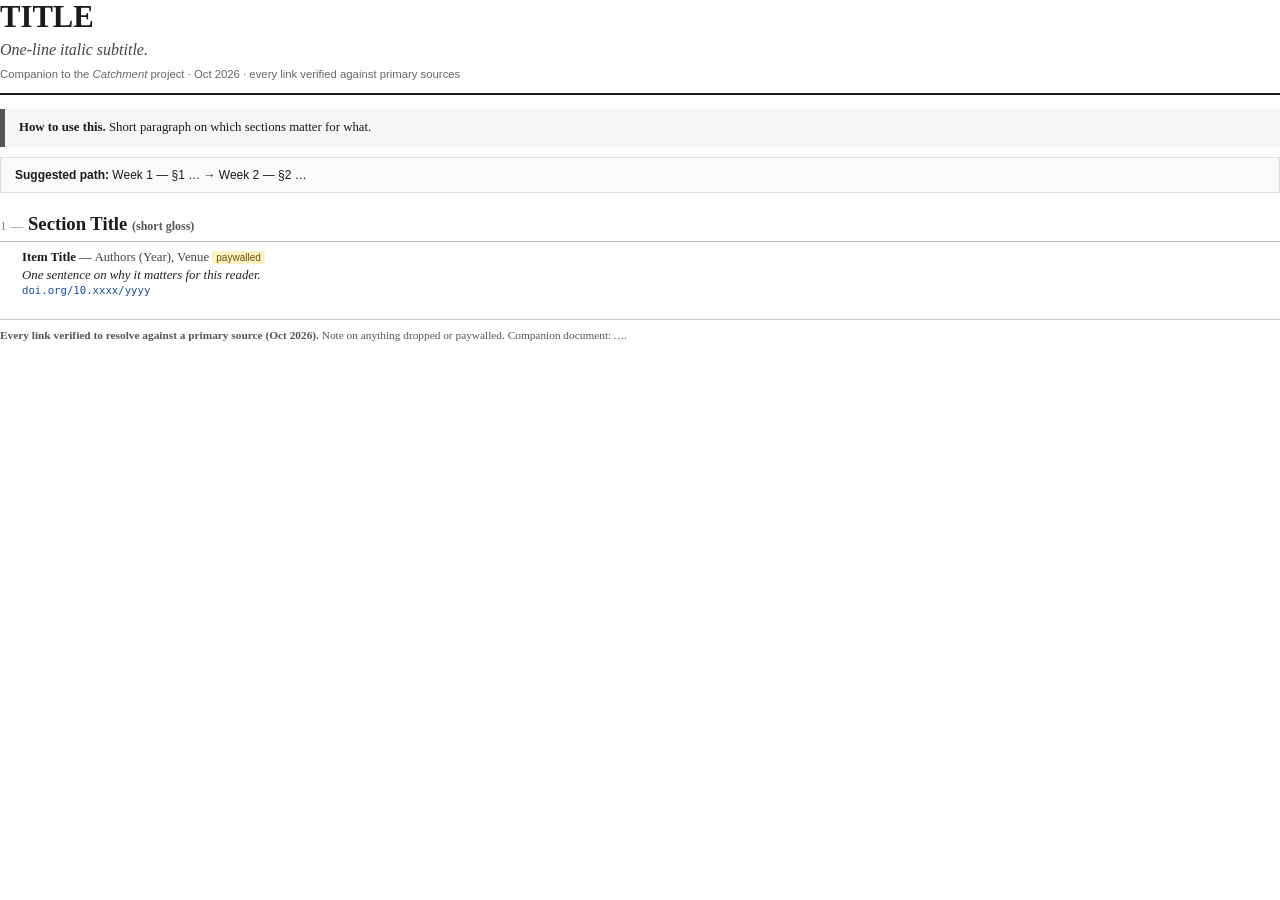
<file: docs/reference/src/template.html>
<!doctype html>
<html lang="en">
<head>
<meta charset="utf-8">
<title>TITLE</title>
<style>
  @page { size: A4; margin: 14mm 17mm 14mm 17mm; }
  body { font-family: Georgia, "Times New Roman", serif; color: #1a1a1a; font-size: 9.6pt; line-height: 1.38; margin: 0; }
  h1 { font-size: 23pt; margin: 0 0 4px; line-height: 1.15; }
  .subtitle { font-style: italic; color: #444; font-size: 12pt; margin: 0 0 6px; }
  .meta { font-family: -apple-system, Helvetica, Arial, sans-serif; color: #666; font-size: 8.5pt; margin: 0 0 10px; padding-bottom: 10px; border-bottom: 2.5px solid #1a1a1a; }
  .callout { background: #f5f6f8; border-left: 5px solid #555; padding: 10px 14px; margin: 14px 0 10px; }
  .path { font-family: -apple-system, Helvetica, Arial, sans-serif; font-size: 9pt; border: 1px solid #ddd; background: #fafafa; padding: 9px 14px; margin: 0 0 18px; }
  h2 { font-size: 14pt; margin: 16px 0 7px; padding-bottom: 4px; border-bottom: 1px solid #bbb; break-after: avoid; }
  h2 .num { color: #888; font-size: 10pt; font-weight: normal; }
  h2 .gloss { font-size: 9pt; color: #555; }
  .item { margin: 0 0 7px 22px; break-inside: avoid; }
  .item .t { font-weight: bold; }
  .item .by { color: #444; }
  .item .why { font-style: italic; color: #222; display: block; }
  .item .url { font-family: Menlo, Consolas, monospace; font-size: 8pt; color: #1a4fa0; display: block; }
  .tag { font-family: -apple-system, Helvetica, Arial, sans-serif; font-size: 7.5pt; background: #fdf3c4; color: #6b5300; padding: 1px 4px; border-radius: 2px; }
  .notes p { margin: 0 0 8px 22px; }
  .footer { margin-top: 20px; padding-top: 8px; border-top: 1px solid #ccc; font-size: 8.5pt; color: #555; }
</style>
</head>
<body>
<h1>TITLE</h1>
<p class="subtitle">One-line italic subtitle.</p>
<p class="meta">Companion to the <i>Catchment</i> project · Oct 2026 · every link verified against primary sources</p>

<div class="callout"><b>How to use this.</b> Short paragraph on which sections matter for what.</div>
<div class="path"><b>Suggested path:</b> Week 1 — §1 … → Week 2 — §2 …</div>

<h2><span class="num">1 —</span> Section Title <span class="gloss">(short gloss)</span></h2>
<div class="item">
  <span class="t">Item Title</span> — <span class="by">Authors (Year), Venue</span> <span class="tag">paywalled</span>
  <span class="why">One sentence on why it matters for this reader.</span>
  <span class="url">doi.org/10.xxxx/yyyy</span>
</div>

<!-- Optional free-text notes section, like the rooftop "India-Version Data Notes":
<h2><span class="num">*</span> Notes Title</h2>
<div class="notes"><p><b>Point:</b> text.</p></div>
-->

<p class="footer"><b>Every link verified to resolve against a primary source (Oct 2026).</b> Note on anything dropped or paywalled. Companion document: <i>…</i>.</p>
</body>
</html>
</file>
